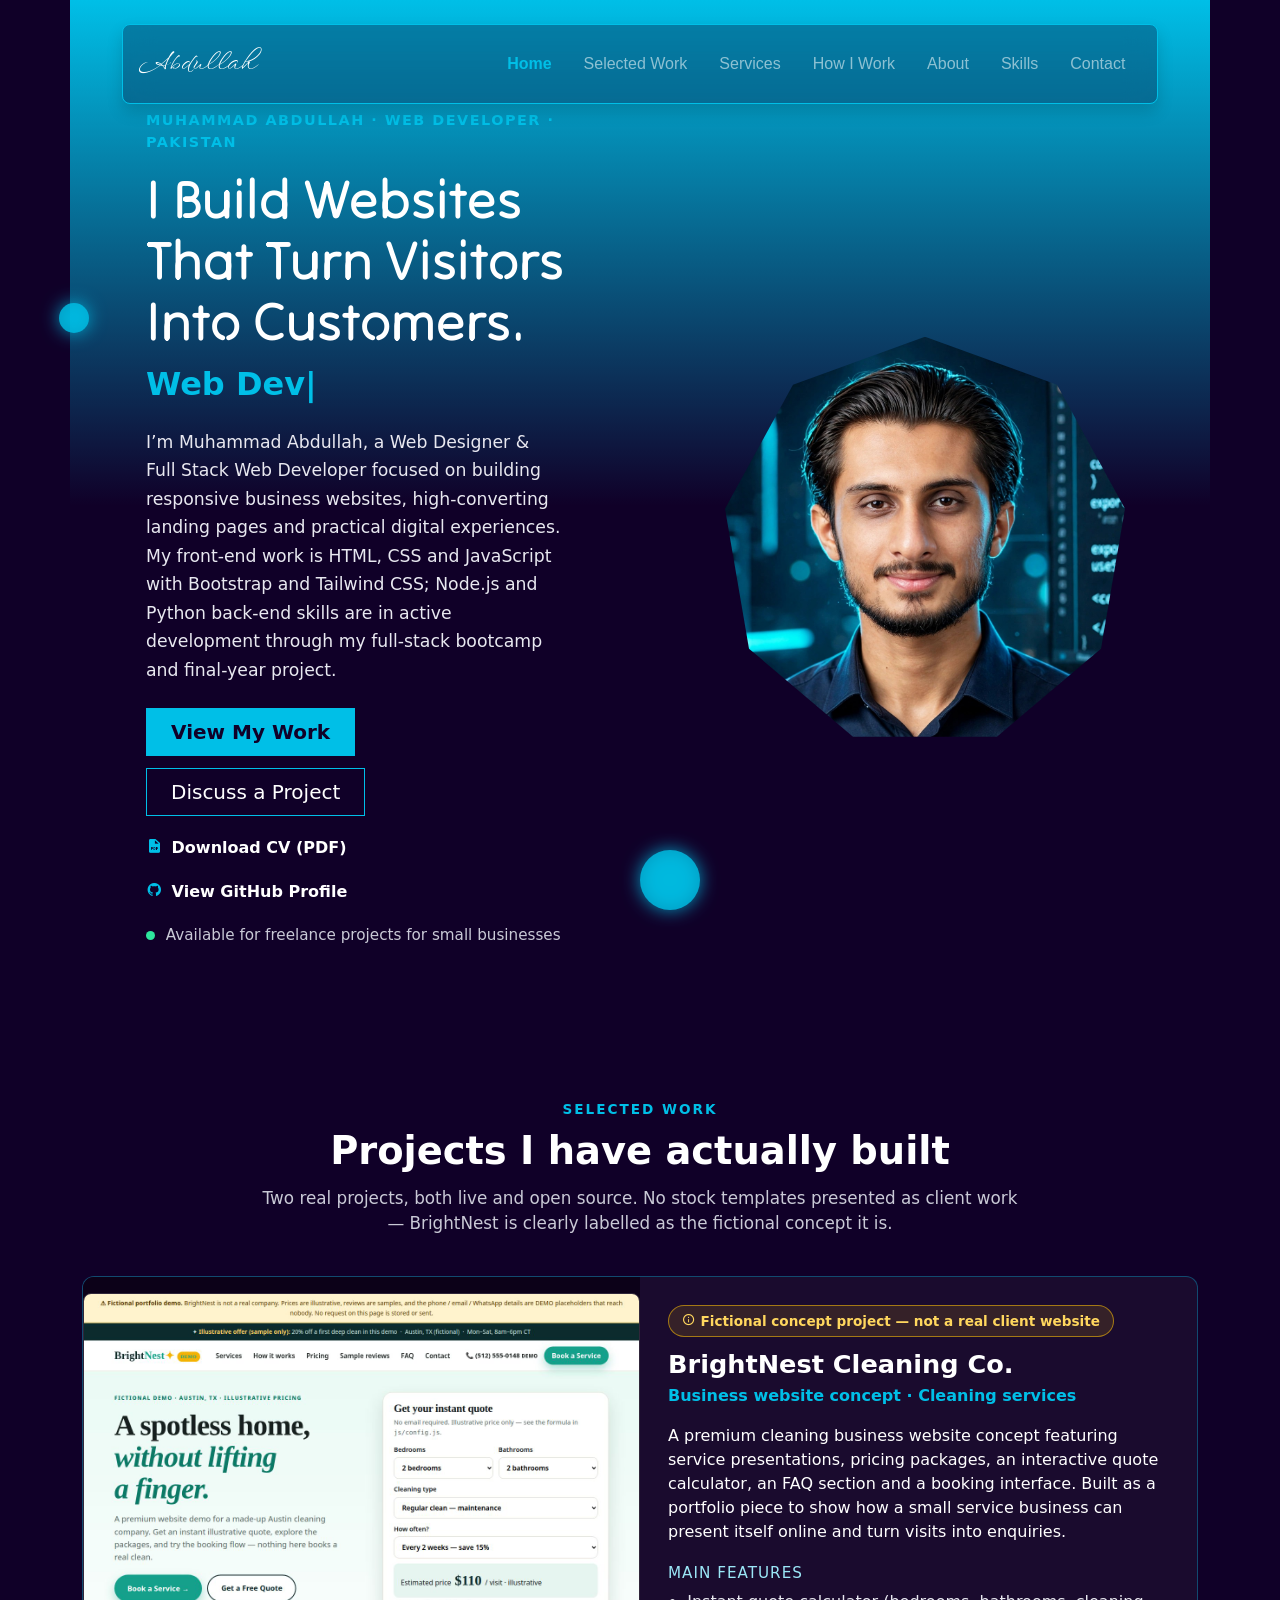
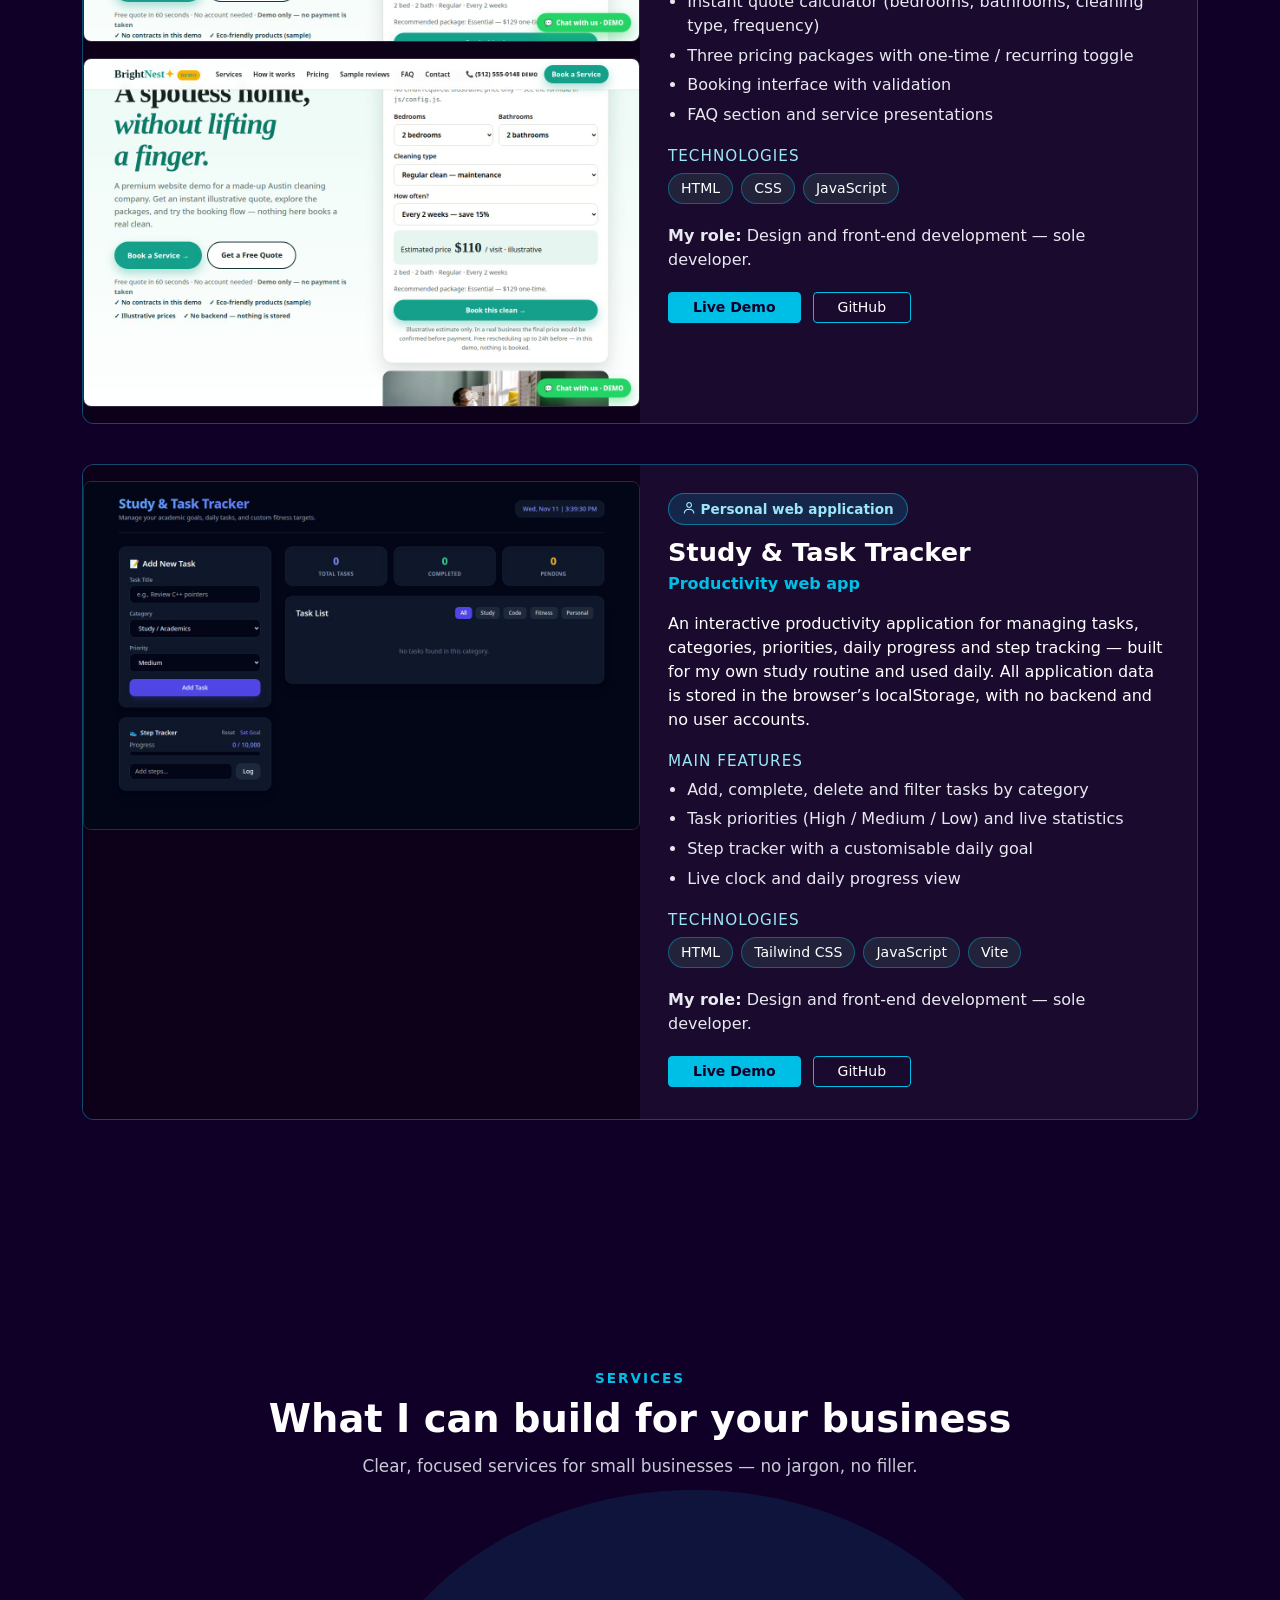
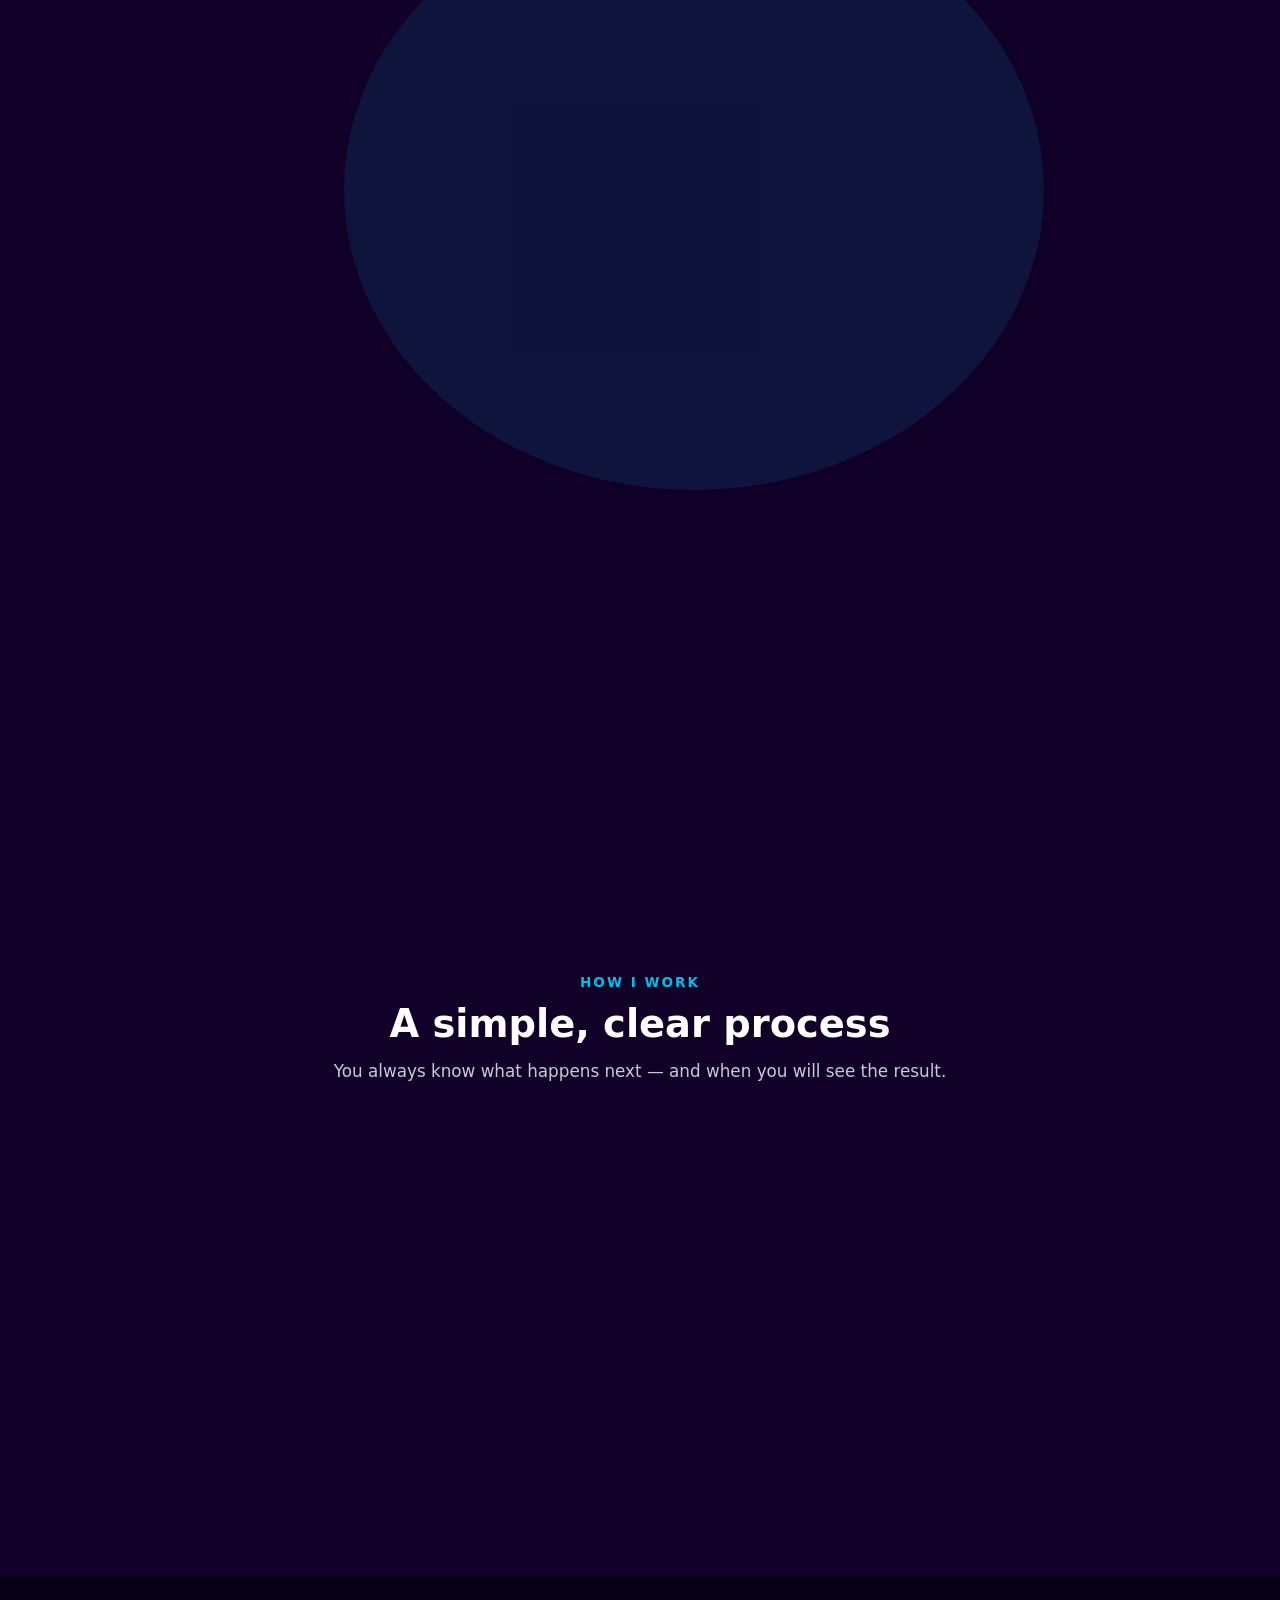
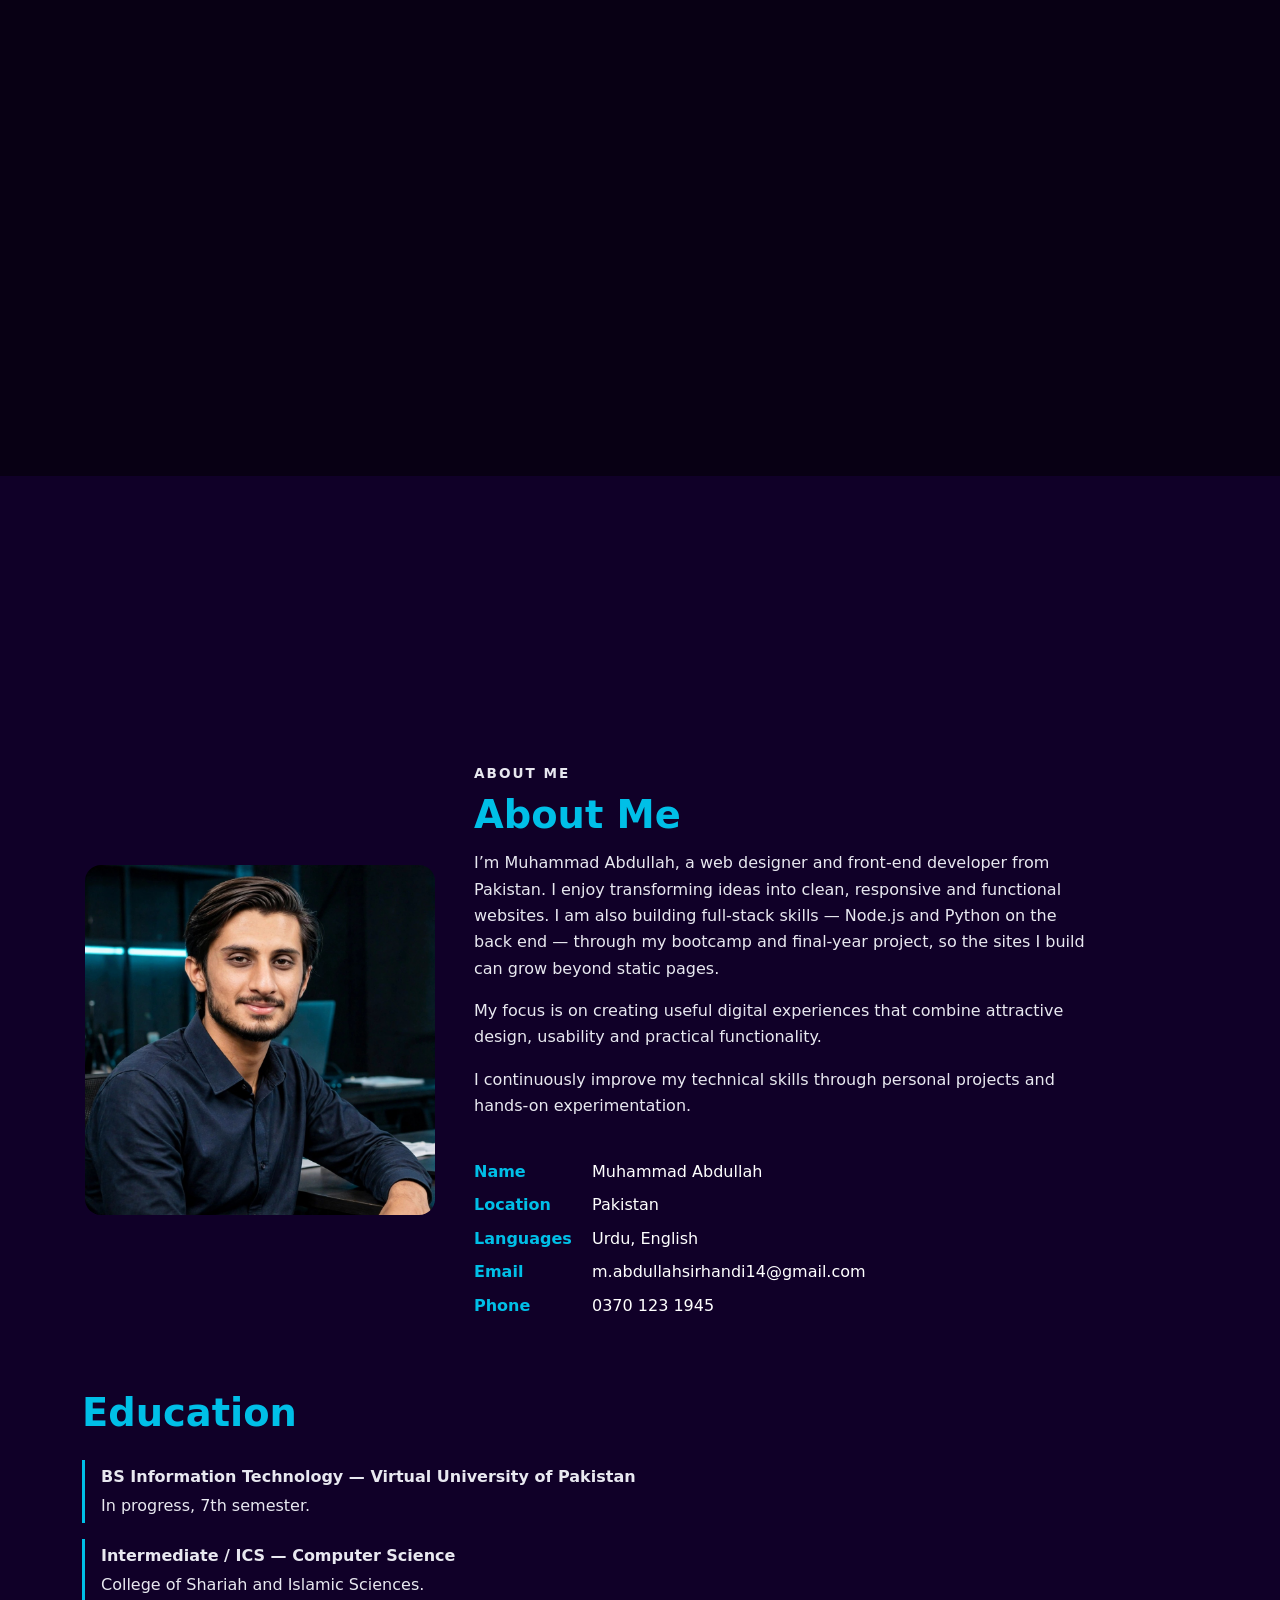
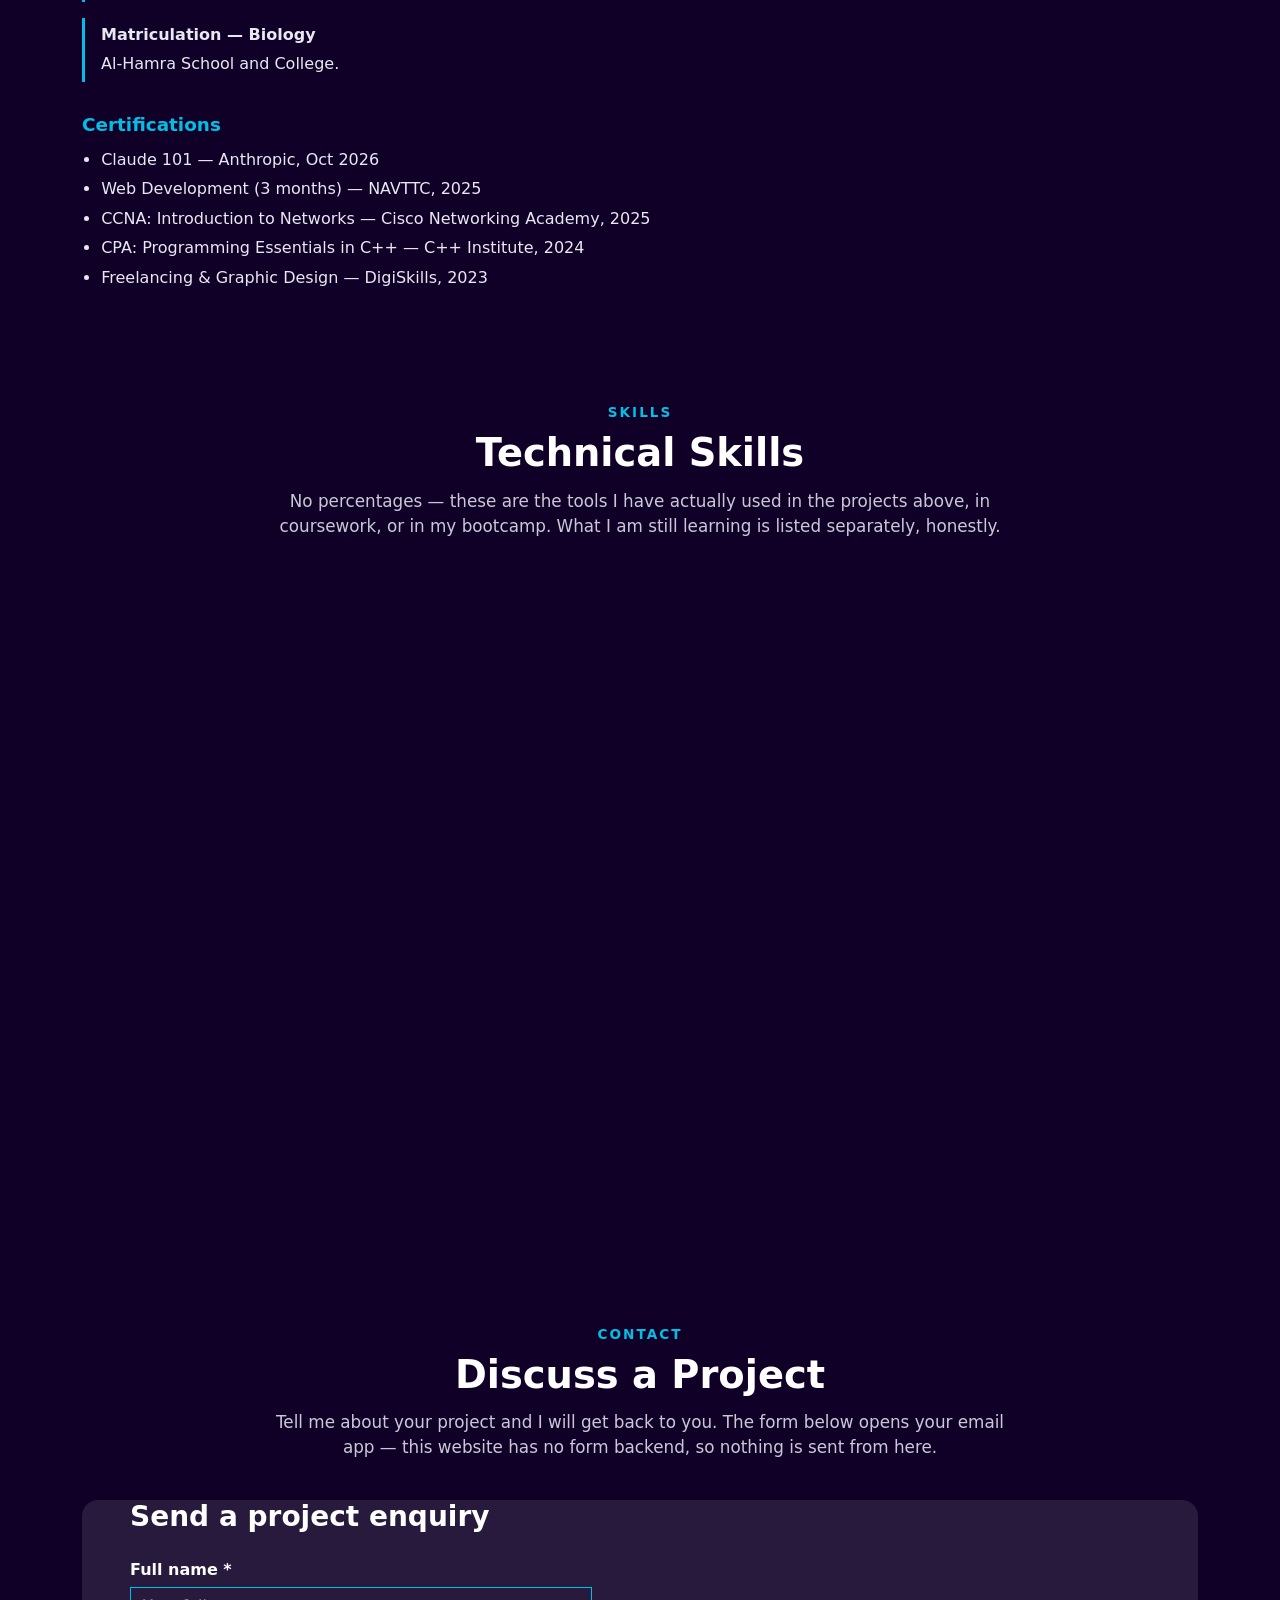
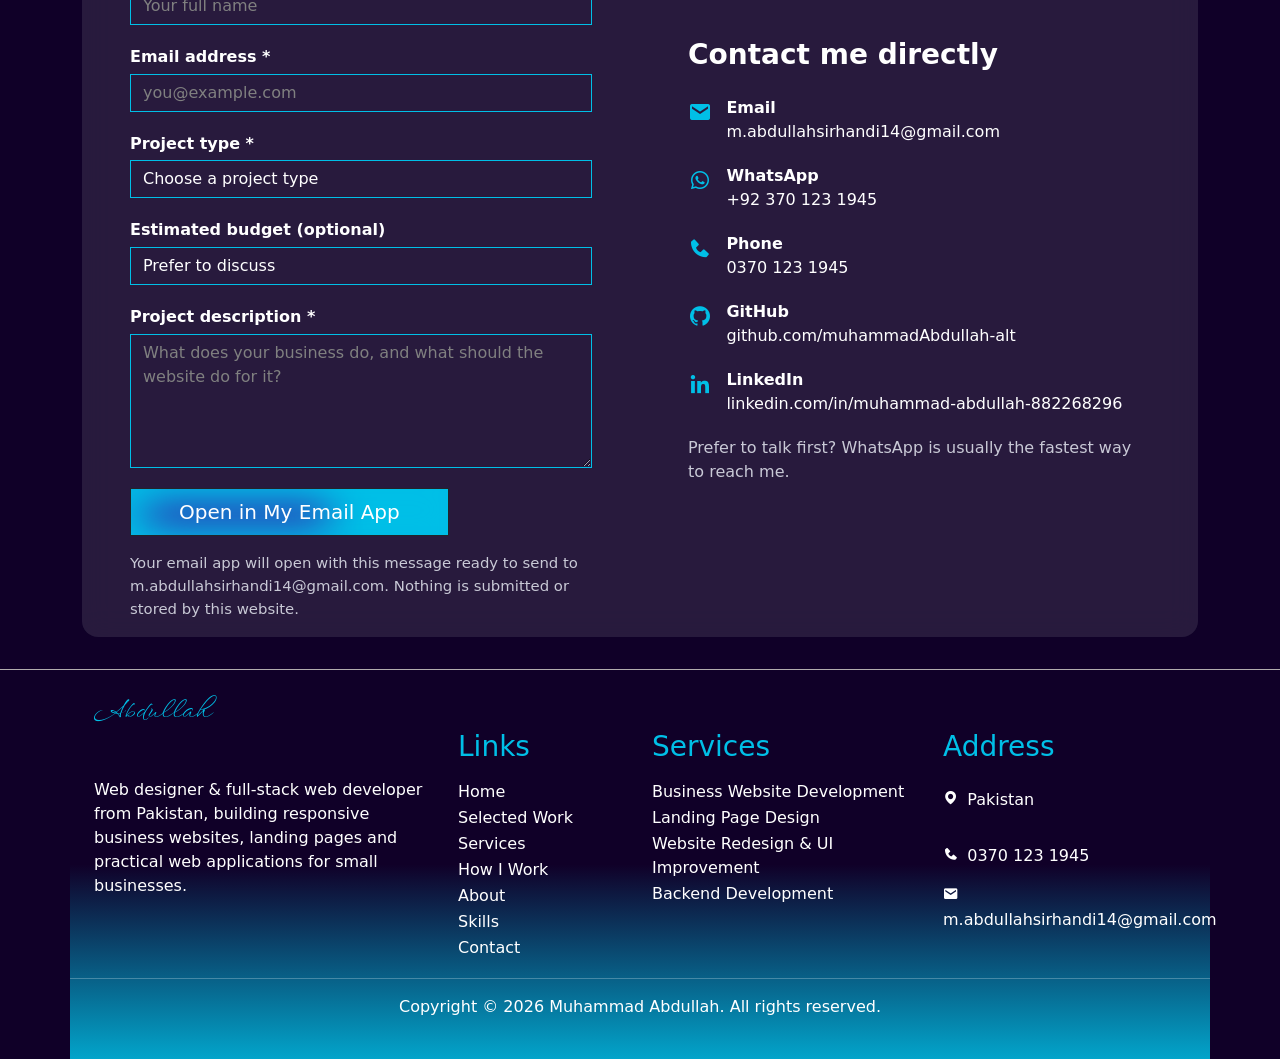
<file: index.html>
<!DOCTYPE html>
<html lang="en">
<head>
    <meta charset="utf-8">
    <meta name="viewport" content="width=device-width, initial-scale=1">
    <meta name="description" content="Muhammad Abdullah — Web Designer & Full-Stack Web Developer in Pakistan. Responsive business websites, high-converting landing pages and practical web applications for small businesses.">
    <meta name="author" content="Muhammad Abdullah">
    <meta property="og:type" content="website">
    <meta property="og:title" content="Muhammad Abdullah — Web Designer & Full-Stack Web Developer">
    <meta property="og:description" content="I build websites that turn visitors into customers — responsive business websites, landing pages and web apps for small businesses.">
    <meta property="og:url" content="https://profile-eight-opal.vercel.app/">
    <meta property="og:image" content="https://profile-eight-opal.vercel.app/Untitleddesign.png">
    <link rel="canonical" href="https://profile-eight-opal.vercel.app/">

    <title>Muhammad Abdullah — Web Designer &amp; Full-Stack Web Developer | Pakistan</title>

    <link rel="icon" type="image/png" href="Untitleddesign.png">

    <link rel="preconnect" href="https://fonts.googleapis.com/">
    <link rel="preconnect" href="https://fonts.gstatic.com/" crossorigin>
    <link href="https://fonts.googleapis.com/css2?family=Tilt+Neon&amp;family=WindSong&amp;display=swap" rel="stylesheet">

    <!-- boxicon icons -->
    <link rel="stylesheet" href="lib/boxicons-2.1.4/css/boxicons.min.css">
    <!-- AOS css -->
    <link rel="stylesheet" href="lib/aos-master/dist/aos.css">
    <!-- custom styling -->
    <link rel="stylesheet" type="text/css" href="scss/dark.css">
    <!-- bootstrap css -->
    <link rel="stylesheet" href="lib/bootstrap-5.3.2-dist/css/bootstrap.min.css">
    <noscript><style>[data-aos] { opacity: 1 !important; transform: none !important; }</style></noscript>
</head>

<body class="body">
    <a class="skip-link" href="#work-section">Skip to selected work</a>

    <div id="preloader" aria-hidden="true">
        <span>Please wait...</span>
    </div>

    <!-- navbar -->
    <header>
        <div id="navbar">
            <nav class="navbar navbar-expand-lg navbar-dark p-3 rounded-3 shadow" aria-label="Main navigation">
                <a class="navbar-brand" href="#hero-section">Abdullah</a>
                <button class="navbar-toggler border-0 shadow-none" type="button" data-bs-toggle="collapse"
                    data-bs-target="#navbarSupportedContent" aria-controls="navbarSupportedContent"
                    aria-expanded="false" aria-label="Toggle navigation">
                    <span class="navbar-toggler-icon"></span>
                </button>
                <div class="collapse navbar-collapse" id="navbarSupportedContent">
                    <ul class="navbar-nav ms-auto mb-2 mb-lg-0 ">
                        <li class="nav-item mx-1 mx-lg-2">
                            <a class="nav-link active" aria-current="page" href="#hero-section">Home</a>
                        </li>
                        <li class="nav-item mx-1 mx-lg-2">
                            <a class="nav-link" href="#work-section">Selected Work</a>
                        </li>
                        <li class="nav-item mx-1 mx-lg-2">
                            <a class="nav-link" href="#services-section">Services</a>
                        </li>
                        <li class="nav-item mx-1 mx-lg-2">
                            <a class="nav-link" href="#process-section">How I Work</a>
                        </li>
                        <li class="nav-item mx-1 mx-lg-2">
                            <a class="nav-link" href="#about-section">About</a>
                        </li>
                        <li class="nav-item mx-1 mx-lg-2">
                            <a class="nav-link" href="#skills-section">Skills</a>
                        </li>
                        <li class="nav-item mx-1 mx-lg-2">
                            <a class="nav-link" href="#contact-section">Contact</a>
                        </li>
                    </ul>
                </div>
            </nav>
        </div>
    </header>

    <main>
        <!-- hero section -->
        <section id="hero-section" aria-labelledby="hero-heading">
            <div class="container text-white hero-section">
                <div class="row">
                    <div class="col d-flex align-items-center my-5 my-md-0">
                        <div class="container mx-0 mx-sm-3 px-2 px-lg-5">
                            <p class="hero-eyebrow">Muhammad Abdullah &middot; Web Developer &middot; Pakistan</p>
                            <h1 id="hero-heading">I Build Websites That Turn Visitors Into Customers.</h1>
                            <p class="hero-sub"><span class="type-writer" aria-hidden="true"></span><span class="visually-hidden">Web Developer, Front-End Developer, Full-Stack Developer in Training</span></p>
                            <p class="hero-intro">I&rsquo;m Muhammad Abdullah, a Web Designer &amp; Full Stack Web Developer focused on building responsive business websites, high-converting landing pages and practical digital experiences. My front-end work is HTML, CSS and JavaScript with Bootstrap and Tailwind CSS; Node.js and Python back-end skills are in active development through my full-stack bootcamp and final-year project.</p>
                            <div class="hero-actions">
                                <a class="btn btn-info px-4 py-2 fs-5 rounded-0" href="#work-section">View My Work</a>
                                <a class="btn btn-outline-info px-4 py-2 fs-5 rounded-0" href="#contact-section">Discuss a Project</a>
                            </div>
                            <div class="hero-secondary">
                                <a class="hero-link" href="Muhammad-Abdullah-CV.pdf" download>
                                    <i class="bx bxs-file-pdf" aria-hidden="true"></i> Download CV (PDF)
                                </a>
                                <a class="hero-link" href="https://github.com/muhammadAbdullah-alt" target="_blank" rel="noopener">
                                    <i class="bx bxl-github" aria-hidden="true"></i> View GitHub Profile
                                </a>
                            </div>
                            <p class="hero-availability"><span class="availability-dot" aria-hidden="true"></span> Available for freelance projects for small businesses</p>
                        </div>
                    </div>
                    <div class="col mt-sm-3 mt-md-0">
                        <div class="clip-path">
                            <img src="Untitleddesign.png" alt="Portrait of Muhammad Abdullah, web developer" style="width: 100%;">
                        </div>
                    </div>
                </div>
            </div>
        </section>

        <!-- selected work -->
        <section id="work-section" aria-labelledby="work-heading">
            <div class="container py-5">
                <div class="section-head">
                    <p class="section-eyebrow">Selected Work</p>
                    <h2 id="work-heading" class="section-title">Projects I have actually built</h2>
                    <p class="section-intro">Two real projects, both live and open source. No stock templates presented as client work — BrightNest is clearly labelled as the fictional concept it is.</p>
                </div>

                <!-- BrightNest -->
                <article class="work-card">
                    <div class="row g-0">
                        <div class="col-lg-6 work-shots">
                            <button type="button" class="work-shot-btn" data-bs-toggle="modal" data-bs-target="#exampleModal" onclick="handleImageModal('assets/images/projects/brightnest-hero.jpg')" aria-label="Enlarge BrightNest Cleaning Co. homepage screenshot">
                                <img class="work-shot" src="assets/images/projects/brightnest-hero.jpg" alt="BrightNest Cleaning Co. homepage — headline, instant quote calculator and booking button" width="1280" height="800" loading="lazy">
                            </button>
                            <button type="button" class="work-shot-btn work-shot-small" data-bs-toggle="modal" data-bs-target="#exampleModal" onclick="handleImageModal('assets/images/projects/brightnest-quote.jpg')" aria-label="Enlarge BrightNest quote calculator screenshot">
                                <img class="work-shot" src="assets/images/projects/brightnest-quote.jpg" alt="BrightNest instant quote calculator showing an estimated price of 110 dollars for a two bedroom, two bathroom regular clean every two weeks" width="1280" height="800" loading="lazy">
                            </button>
                        </div>
                        <div class="col-lg-6">
                            <div class="work-body">
                                <p class="work-badge work-badge-fiction"><i class="bx bx-info-circle" aria-hidden="true"></i> Fictional concept project — not a real client website</p>
                                <h3>BrightNest Cleaning Co.</h3>
                                <p class="work-category">Business website concept &middot; Cleaning services</p>
                                <p>A premium cleaning business website concept featuring service presentations, pricing packages, an interactive quote calculator, an FAQ section and a booking interface. Built as a portfolio piece to show how a small service business can present itself online and turn visits into enquiries.</p>
                                <h4>Main features</h4>
                                <ul class="work-features">
                                    <li>Instant quote calculator (bedrooms, bathrooms, cleaning type, frequency)</li>
                                    <li>Three pricing packages with one-time / recurring toggle</li>
                                    <li>Booking interface with validation</li>
                                    <li>FAQ section and service presentations</li>
                                </ul>
                                <h4>Technologies</h4>
                                <p class="tech-tags"><span>HTML</span><span>CSS</span><span>JavaScript</span></p>
                                <p class="work-role"><strong>My role:</strong> Design and front-end development — sole developer.</p>
                                <div class="work-links">
                                    <a class="btn btn-info btn-sm px-4" href="https://muhammadabdullah-alt.github.io/brightnest-cleaning-co/" target="_blank" rel="noopener">Live Demo</a>
                                    <a class="btn btn-outline-info btn-sm px-4" href="https://github.com/muhammadAbdullah-alt/brightnest-cleaning-co" target="_blank" rel="noopener">GitHub</a>
                                </div>
                            </div>
                        </div>
                    </div>
                </article>

                <!-- Study & Task Tracker -->
                <article class="work-card">
                    <div class="row g-0">
                        <div class="col-lg-6 work-shots">
                            <button type="button" class="work-shot-btn" data-bs-toggle="modal" data-bs-target="#exampleModal" onclick="handleImageModal('assets/images/projects/study-tracker.jpg')" aria-label="Enlarge Study and Task Tracker screenshot">
                                <img class="work-shot" src="assets/images/projects/study-tracker.jpg" alt="Study and Task Tracker app — add task form, live task statistics, task list and step tracker" width="1280" height="800" loading="lazy">
                            </button>
                        </div>
                        <div class="col-lg-6">
                            <div class="work-body">
                                <p class="work-badge"><i class="bx bx-user" aria-hidden="true"></i> Personal web application</p>
                                <h3>Study &amp; Task Tracker</h3>
                                <p class="work-category">Productivity web app</p>
                                <p>An interactive productivity application for managing tasks, categories, priorities, daily progress and step tracking — built for my own study routine and used daily. All application data is stored in the browser&rsquo;s localStorage, with no backend and no user accounts.</p>
                                <h4>Main features</h4>
                                <ul class="work-features">
                                    <li>Add, complete, delete and filter tasks by category</li>
                                    <li>Task priorities (High / Medium / Low) and live statistics</li>
                                    <li>Step tracker with a customisable daily goal</li>
                                    <li>Live clock and daily progress view</li>
                                </ul>
                                <h4>Technologies</h4>
                                <p class="tech-tags"><span>HTML</span><span>Tailwind CSS</span><span>JavaScript</span><span>Vite</span></p>
                                <p class="work-role"><strong>My role:</strong> Design and front-end development — sole developer.</p>
                                <div class="work-links">
                                    <a class="btn btn-info btn-sm px-4" href="https://task-tracker-ochre-six.vercel.app/" target="_blank" rel="noopener">Live Demo</a>
                                    <a class="btn btn-outline-info btn-sm px-4" href="https://github.com/muhammadAbdullah-alt/Study-Tracker" target="_blank" rel="noopener">GitHub</a>
                                </div>
                            </div>
                        </div>
                    </div>
                </article>
            </div>

            <!-- image modal -->
            <div class="modal fade" id="exampleModal" data-bs-backdrop="static" tabindex="-1" aria-hidden="true">
                <div class="modal-dialog modal-dialog-centered modal-lg">
                    <div class="modal-content bg-transparent" id="image-modal-content" data-bs-theme="dark">
                        <button type="button" class="btn-close ms-auto mb-2 p-2" id="image-modal-close"
                            data-bs-dismiss="modal" aria-label="Close"></button>
                    </div>
                </div>
            </div>
        </section>

        <!-- services section -->
        <section class="container" id="services-section" aria-labelledby="services-heading">
            <div class="section-head">
                <p class="section-eyebrow">Services</p>
                <h2 id="services-heading" class="section-title">What I can build for your business</h2>
                <p class="section-intro">Clear, focused services for small businesses — no jargon, no filler.</p>
            </div>
            <div class="row row-cols-1 row-cols-md-2 gx-3 gx-lg-4 gy-4">
                <div class="col" data-aos="fade-up">
                    <div class="service-card">
                        <div class="service-icon"><i class="bx bx-layout" aria-hidden="true"></i></div>
                        <h3>Business Website Development</h3>
                        <dl>
                            <dt>What I deliver</dt>
                            <dd>A responsive, professional website — home, services, about and contact pages — that works on phones, tablets and desktops.</dd>
                            <dt>Who needs it</dt>
                            <dd>Small businesses with no website, or one that no longer represents them.</dd>
                            <dt>Problem it solves</dt>
                            <dd>Customers who search for you online find nothing, or find an outdated site and move on to a competitor.</dd>
                        </dl>
                    </div>
                </div>
                <div class="col" data-aos="fade-up">
                    <div class="service-card">
                        <div class="service-icon"><i class="bx bx-target-lock" aria-hidden="true"></i></div>
                        <h3>Landing Page Design</h3>
                        <dl>
                            <dt>What I deliver</dt>
                            <dd>A focused landing page with compelling content, clear calls to action and a carefully structured layout.</dd>
                            <dt>Who needs it</dt>
                            <dd>Businesses promoting one service, offer or product and wanting enquiries from it.</dd>
                            <dt>Problem it solves</dt>
                            <dd>Visitors arrive but do not contact you, because the page gives them no clear next step.</dd>
                        </dl>
                    </div>
                </div>
                <div class="col" data-aos="fade-up">
                    <div class="service-card">
                        <div class="service-icon"><i class="bx bx-refresh" aria-hidden="true"></i></div>
                        <h3>Website Redesign &amp; UI Improvement</h3>
                        <dl>
                            <dt>What I deliver</dt>
                            <dd>A cleaner, modern redesign of your existing site — better layout, responsive design, usability and front-end implementation.</dd>
                            <dt>Who needs it</dt>
                            <dd>Businesses with a website that looks dated, breaks on mobile, or is hard for visitors to use.</dd>
                            <dt>Problem it solves</dt>
                            <dd>An old or awkward website quietly costs you customers who judge the business by it.</dd>
                        </dl>
                    </div>
                </div>
                <div class="col" data-aos="fade-up">
                    <div class="service-card service-card-learning">
                        <div class="service-icon"><i class="bx bx-server" aria-hidden="true"></i></div>
                        <h3>Backend Development</h3>
                        <p class="service-note">In active development — offered for suitable small projects</p>
                        <dl>
                            <dt>What I deliver</dt>
                            <dd>Simple back-end features for small websites — contact handling, forms and data — built with Node.js and Python as I complete my full-stack bootcamp.</dd>
                            <dt>Who needs it</dt>
                            <dd>Small projects that need more than a static site, where a simple, honest back end is enough.</dd>
                            <dt>Problem it solves</dt>
                            <dd>A website that can only display information, when the business also needs it to collect and handle enquiries.</dd>
                        </dl>
                    </div>
                </div>
            </div>
        </section>

        <!-- how i work -->
        <section id="process-section" aria-labelledby="process-heading">
            <div class="container py-5">
                <div class="section-head">
                    <p class="section-eyebrow">How I Work</p>
                    <h2 id="process-heading" class="section-title">A simple, clear process</h2>
                    <p class="section-intro">You always know what happens next — and when you will see the result.</p>
                </div>
                <ol class="process-steps">
                    <li data-aos="fade-up">
                        <span class="step-number" aria-hidden="true">1</span>
                        <h3>Understand</h3>
                        <p>Understand the client&rsquo;s business, target audience and requirements.</p>
                    </li>
                    <li data-aos="fade-up">
                        <span class="step-number" aria-hidden="true">2</span>
                        <h3>Plan &amp; Design</h3>
                        <p>Plan the structure, content, layout and user experience.</p>
                    </li>
                    <li data-aos="fade-up">
                        <span class="step-number" aria-hidden="true">3</span>
                        <h3>Develop</h3>
                        <p>Build the responsive website and implement its functionality.</p>
                    </li>
                    <li data-aos="fade-up">
                        <span class="step-number" aria-hidden="true">4</span>
                        <h3>Review &amp; Deliver</h3>
                        <p>Test the website, address feedback and prepare it for deployment.</p>
                    </li>
                </ol>
            </div>
        </section>

        <!-- have a project banner -->
        <div id="project-section">
            <div class="uppar-layer">
                <div class="container">
                    <div class="row">
                        <div class="col-12 col-sm-8 col-md-6 px-3 px-sm-0">
                            <h2 class="fw-bold" data-aos="fade-in" data-aos-duration="500">Have a Project?</h2>
                            <p class="my-5 fs-5" data-aos="fade-in" data-aos-duration="800">Tell me about your business and what you need the website to do — I will reply with honest advice on whether I can build it, and what it would involve.</p>
                            <a class="btn btn-dark px-5 py-2 fs-5 rounded-0 button-styling" data-aos="fade-in"
                                data-aos-duration="1000" href="#contact-section">Contact Me</a>
                        </div>
                    </div>
                </div>
            </div>
        </div>

        <!-- about section -->
        <section id="about-section" aria-labelledby="about-heading">
            <div class="container rounded py-5">
                <div class="row py-5">
                    <div class="col-12 col-lg-4 d-flex align-items-center justify-content-center">
                        <div class="my-image rounded-4">
                            <img src="WhatsApp Image 2023-10-11 at 23.20.12_ef1f7468.jpg" alt="Muhammad Abdullah working at a desk with a laptop showing code">
                        </div>
                    </div>
                    <div class="col-12 col-lg-7 mt-5 mt-lg-0 d-flex flex-column justify-content-center px-3 px-md-4">
                        <p class="section-eyebrow">About Me</p>
                        <h2 id="about-heading" class="section-title text-start">About Me</h2>
                        <p>I&rsquo;m Muhammad Abdullah, a web designer and front-end developer from Pakistan. I enjoy transforming ideas into clean, responsive and functional websites. I am also building full-stack skills — Node.js and Python on the back end — through my bootcamp and final-year project, so the sites I build can grow beyond static pages.</p>
                        <p>My focus is on creating useful digital experiences that combine attractive design, usability and practical functionality.</p>
                        <p>I continuously improve my technical skills through personal projects and hands-on experimentation.</p>
                        <dl class="about-facts">
                            <div><dt>Name</dt><dd>Muhammad Abdullah</dd></div>
                            <div><dt>Location</dt><dd>Pakistan</dd></div>
                            <div><dt>Languages</dt><dd>Urdu, English</dd></div>
                            <div><dt>Email</dt><dd><a href="mailto:m.abdullahsirhandi14@gmail.com">m.abdullahsirhandi14@gmail.com</a></dd></div>
                            <div><dt>Phone</dt><dd><a href="tel:+923701231945">0370 123 1945</a></dd></div>
                        </dl>
                    </div>
                </div>

                <!-- education -->
                <div class="row">
                    <div class="col">
                        <h2 class="section-title text-start mt-4 mb-4">Education</h2>
                        <ul class="education-list">
                            <li>
                                <p class="edu-title">BS Information Technology — <strong>Virtual University of Pakistan</strong></p>
                                <p class="edu-detail">In progress, 7th semester.</p>
                            </li>
                            <li>
                                <p class="edu-title">Intermediate / ICS — Computer Science</p>
                                <p class="edu-detail">College of Shariah and Islamic Sciences.</p>
                            </li>
                            <li>
                                <p class="edu-title">Matriculation — Biology</p>
                                <p class="edu-detail">Al-Hamra School and College.</p>
                            </li>
                        </ul>
                        <h3 class="cert-heading">Certifications</h3>
                        <ul class="cert-list">
                            <li>Claude 101 — Anthropic, Oct 2026</li>
                            <li>Web Development (3 months) — NAVTTC, 2025</li>
                            <li>CCNA: Introduction to Networks — Cisco Networking Academy, 2025</li>
                            <li>CPA: Programming Essentials in C++ — C++ Institute, 2024</li>
                            <li>Freelancing &amp; Graphic Design — DigiSkills, 2023</li>
                        </ul>
                    </div>
                </div>
            </div>
        </section>

        <!-- skills section -->
        <section id="skills-section" aria-labelledby="skills-heading">
            <div class="container mt-5">
                <div class="section-head">
                    <p class="section-eyebrow">Skills</p>
                    <h2 id="skills-heading" class="section-title">Technical Skills</h2>
                    <p class="section-intro">No percentages — these are the tools I have actually used in the projects above, in coursework, or in my bootcamp. What I am still learning is listed separately, honestly.</p>
                </div>
                <div class="row row-cols-1 row-cols-md-2 g-3 g-md-4">
                    <div class="col" data-aos="fade-up">
                        <div class="skill-group">
                            <h3><i class="bx bx-code-alt" aria-hidden="true"></i> Confident in projects</h3>
                            <h4>Front-End Development</h4>
                            <p class="tech-tags"><span>HTML5</span><span>CSS3</span><span>JavaScript</span></p>
                            <h4>CSS Frameworks</h4>
                            <p class="tech-tags"><span>Bootstrap</span><span>Tailwind CSS</span></p>
                            <h4>Development Tools</h4>
                            <p class="tech-tags"><span>Git</span><span>GitHub</span><span>Vite</span><span>VS Code</span></p>
                        </div>
                    </div>
                    <div class="col" data-aos="fade-up">
                        <div class="skill-group skill-group-learning">
                            <h3><i class="bx bx-book-open" aria-hidden="true"></i> Currently learning</h3>
                            <h4>Back-End Development</h4>
                            <p class="tech-tags"><span>Node.js</span><span>Python</span><span>FastAPI</span><span>REST APIs</span><span>MySQL</span><span>PostgreSQL</span></p>
                            <p class="skill-note">Learning through my full-stack bootcamp and my final-year project, the IoT-Based Classroom Occupancy and Energy Optimizer (in progress). Not yet shipped in a client-facing project.</p>
                            <h4>Front-End — in progress</h4>
                            <p class="tech-tags"><span>React</span></p>
                            <p class="skill-note">Being learned in the bootcamp; used in coursework and in the final-year project dashboard, which is still in progress.</p>
                        </div>
                    </div>
                    <div class="col" data-aos="fade-up">
                        <div class="skill-group">
                            <h3><i class="bx bx-wrench" aria-hidden="true"></i> Also used in coursework &amp; projects</h3>
                            <p class="tech-tags"><span>PHP</span><span>WordPress</span><span>WooCommerce</span><span>C++</span></p>
                            <p class="skill-note">PHP in a university result-analyzer program; WordPress and WooCommerce in a demo online store built during my studies.</p>
                        </div>
                    </div>
                    <div class="col" data-aos="fade-up">
                        <div class="skill-group">
                            <h3><i class="bx bx-briefcase" aria-hidden="true"></i> Currently studying</h3>
                            <p>Full-stack web development bootcamp (PSEB Web Engineering, Lahore) — 300 credit hours, October to December 2026 — and final-year BS Information Technology at Virtual University of Pakistan.</p>
                        </div>
                    </div>
                </div>
            </div>
        </section>

        <!-- contact section -->
        <section id="contact-section" aria-labelledby="contact-heading">
            <div class="contact-stylling">
                <div class="container py-3 px-4">
                    <div class="section-head">
                        <p class="section-eyebrow">Contact</p>
                        <h2 id="contact-heading" class="section-title">Discuss a Project</h2>
                        <p class="section-intro">Tell me about your project and I will get back to you. The form below opens your email app — this website has no form backend, so nothing is sent from here.</p>
                    </div>
                    <div class="row row-cols-1 row-cols-md-2 rounded-4 py-4 my-3 py-md-0">
                        <div class="col px-3 px-md-4 px-lg-5">
                            <h3 class="mb-4">Send a project enquiry</h3>
                            <form id="contact-form" novalidate>
                                <div>
                                    <label class="form-label" for="contact-name">Full name *</label>
                                    <input type="text" class="form-control" id="contact-name" name="name" placeholder="Your full name" required autocomplete="name" aria-describedby="name-error">
                                    <p class="form-error" id="name-error" role="alert" hidden>Please enter your full name.</p>
                                </div>
                                <div>
                                    <label class="form-label" for="contact-email">Email address *</label>
                                    <input type="email" class="form-control" id="contact-email" name="email" placeholder="you@example.com" required autocomplete="email" aria-describedby="email-error">
                                    <p class="form-error" id="email-error" role="alert" hidden>Please enter a valid email address.</p>
                                </div>
                                <div>
                                    <label class="form-label" for="contact-type">Project type *</label>
                                    <select class="form-control" id="contact-type" name="projectType" required aria-describedby="type-error">
                                        <option value="">Choose a project type</option>
                                        <option>Business Website</option>
                                        <option>Landing Page</option>
                                        <option>Website Redesign</option>
                                        <option>Backend / Full-Stack Feature</option>
                                        <option>Something Else</option>
                                    </select>
                                    <p class="form-error" id="type-error" role="alert" hidden>Please choose a project type.</p>
                                </div>
                                <div>
                                    <label class="form-label" for="contact-budget">Estimated budget (optional)</label>
                                    <select class="form-control" id="contact-budget" name="budget">
                                        <option value="">Prefer to discuss</option>
                                        <option>Less than PKR 25,000</option>
                                        <option>PKR 25,000 – 75,000</option>
                                        <option>PKR 75,000 – 150,000</option>
                                        <option>More than PKR 150,000</option>
                                    </select>
                                </div>
                                <div>
                                    <label class="form-label" for="contact-message">Project description *</label>
                                    <textarea class="form-control" id="contact-message" name="message" placeholder="What does your business do, and what should the website do for it?" rows="5" required aria-describedby="message-error"></textarea>
                                    <p class="form-error" id="message-error" role="alert" hidden>Please describe your project in a few words (at least 20 characters).</p>
                                </div>
                                <button type="submit" class="btn btn-dark px-5 py-2 fs-5 rounded-0 button-styling" id="contact-submit">Open in My Email App</button>
                                <p class="form-note" id="contact-status" aria-live="polite">Your email app will open with this message ready to send to m.abdullahsirhandi14@gmail.com. Nothing is submitted or stored by this website.</p>
                            </form>
                        </div>
                        <div class="col px-3 px-md-4 px-lg-5 mt-5 mt-md-0">
                            <h3 class="mb-4">Contact me directly</h3>
                            <ul class="direct-contacts">
                                <li>
                                    <i class="bx bxs-envelope" aria-hidden="true"></i>
                                    <div><strong>Email</strong><br><a href="mailto:m.abdullahsirhandi14@gmail.com">m.abdullahsirhandi14@gmail.com</a></div>
                                </li>
                                <li>
                                    <i class="bx bxl-whatsapp" aria-hidden="true"></i>
                                    <div><strong>WhatsApp</strong><br><a href="https://wa.me/923701231945" target="_blank" rel="noopener">+92 370 123 1945</a></div>
                                </li>
                                <li>
                                    <i class="bx bxs-phone" aria-hidden="true"></i>
                                    <div><strong>Phone</strong><br><a href="tel:+923701231945">0370 123 1945</a></div>
                                </li>
                                <li>
                                    <i class="bx bxl-github" aria-hidden="true"></i>
                                    <div><strong>GitHub</strong><br><a href="https://github.com/muhammadAbdullah-alt" target="_blank" rel="noopener">github.com/muhammadAbdullah-alt</a></div>
                                </li>
                                <li>
                                    <i class="bx bxl-linkedin" aria-hidden="true"></i>
                                    <div><strong>LinkedIn</strong><br><a href="https://www.linkedin.com/in/muhammad-abdullah-882268296/" target="_blank" rel="noopener">linkedin.com/in/muhammad-abdullah-882268296</a></div>
                                </li>
                            </ul>
                            <p class="direct-note">Prefer to talk first? WhatsApp is usually the fastest way to reach me.</p>
                        </div>
                    </div>
                </div>
            </div>
        </section>
    </main>

    <!-- footer -->
    <footer>
        <div class="container py-4 px-4 px-sm-0">
            <div class="row ps-0 ps-lg-4">
                <div class="footer-logo">Abdullah</div>
            </div>
            <div class="row">
                <div class="col-12 col-md-4">
                    <p class="py-5 ps-0 ps-lg-4">Web designer &amp; full-stack web developer from Pakistan, building responsive business websites, landing pages and practical web applications for small businesses.</p>
                </div>
                <hr class="d-block d-md-none border border-1">
                <div class="col-12 col-sm-4 col-md-2">
                    <h3>Links</h3>
                    <div class="mt-3 nav-links">
                        <a href="#hero-section"><i class="bx bx-chevron-right"></i> Home</a><br>
                        <a href="#work-section"><i class="bx bx-chevron-right"></i> Selected Work</a><br>
                        <a href="#services-section"><i class="bx bx-chevron-right"></i> Services</a><br>
                        <a href="#process-section"><i class="bx bx-chevron-right"></i> How I Work</a><br>
                        <a href="#about-section"><i class="bx bx-chevron-right"></i> About</a><br>
                        <a href="#skills-section"><i class="bx bx-chevron-right"></i> Skills</a><br>
                        <a href="#contact-section"><i class="bx bx-chevron-right"></i> Contact</a>
                    </div>
                </div>
                <div class="col-12 col-sm-4 col-md-3 mt-5 mt-sm-0">
                    <h3>Services</h3>
                    <div class="mt-3 nav-links">
                        <a href="#services-section"><i class="bx bx-chevron-right"></i> Business Website Development</a><br>
                        <a href="#services-section"><i class="bx bx-chevron-right"></i> Landing Page Design</a><br>
                        <a href="#services-section"><i class="bx bx-chevron-right"></i> Website Redesign &amp; UI Improvement</a><br>
                        <a href="#services-section"><i class="bx bx-chevron-right"></i> Backend Development</a><br>
                    </div>
                </div>
                <div class="col-12 col-sm-4 col-md-3 mt-5 mt-sm-0">
                    <h3>Address</h3>
                    <div class="row py-3">
                        <div class="col-1"><i class="bx bxs-map"></i></div>
                        <div class="col"><p>Pakistan</p></div>
                    </div>
                    <div class="row">
                        <div class="col-1"><i class="bx bxs-phone"></i></div>
                        <div class="col"><a href="tel:+923701231945" class="btn-link text-white text-decoration-none">0370 123 1945</a></div>
                    </div>
                    <div class="row pt-3">
                        <div class="col-1"><i class="bx bxs-envelope"></i></div>
                        <div class="col"><a href="mailto:m.abdullahsirhandi14@gmail.com" class="btn-link text-white text-decoration-none">m.abdullahsirhandi14@gmail.com</a></div>
                    </div>
                </div>
            </div>
            <hr>
            <div class="row">
                <div class="col text-center">
                    <p>Copyright &copy; <span id="copyright-year">2026</span> Muhammad Abdullah. All rights reserved.</p>
                </div>
            </div>
        </div>
    </footer>

    <!-- go to top -->
    <a class="btn btn-info" href="#hero-section" id="top-button" aria-label="Back to top">
        <i class="bx bxs-chevron-up"></i>
    </a>

    <!-- bootstrap js -->
    <script src="lib/bootstrap-5.3.2-dist/js/bootstrap.min.js"></script>
    <!-- typewriter js -->
    <script src="lib/package/dist/typed.umd.js"></script>
    <!-- aos js -->
    <script src="lib/aos-master/dist/aos.js"></script>
    <!-- custom javascript -->
    <script src="js/script.js"></script>

    <script>
        AOS.init();

        // type writer
        var typed = new Typed('.type-writer', {
            strings: ['Web Developer', 'Front-End Developer', 'Full-Stack Developer in Training'],
            typeSpeed: 90,
            backSpeed: 90,
            loop: true,
        });
    </script>
</body>
</html>
</file>
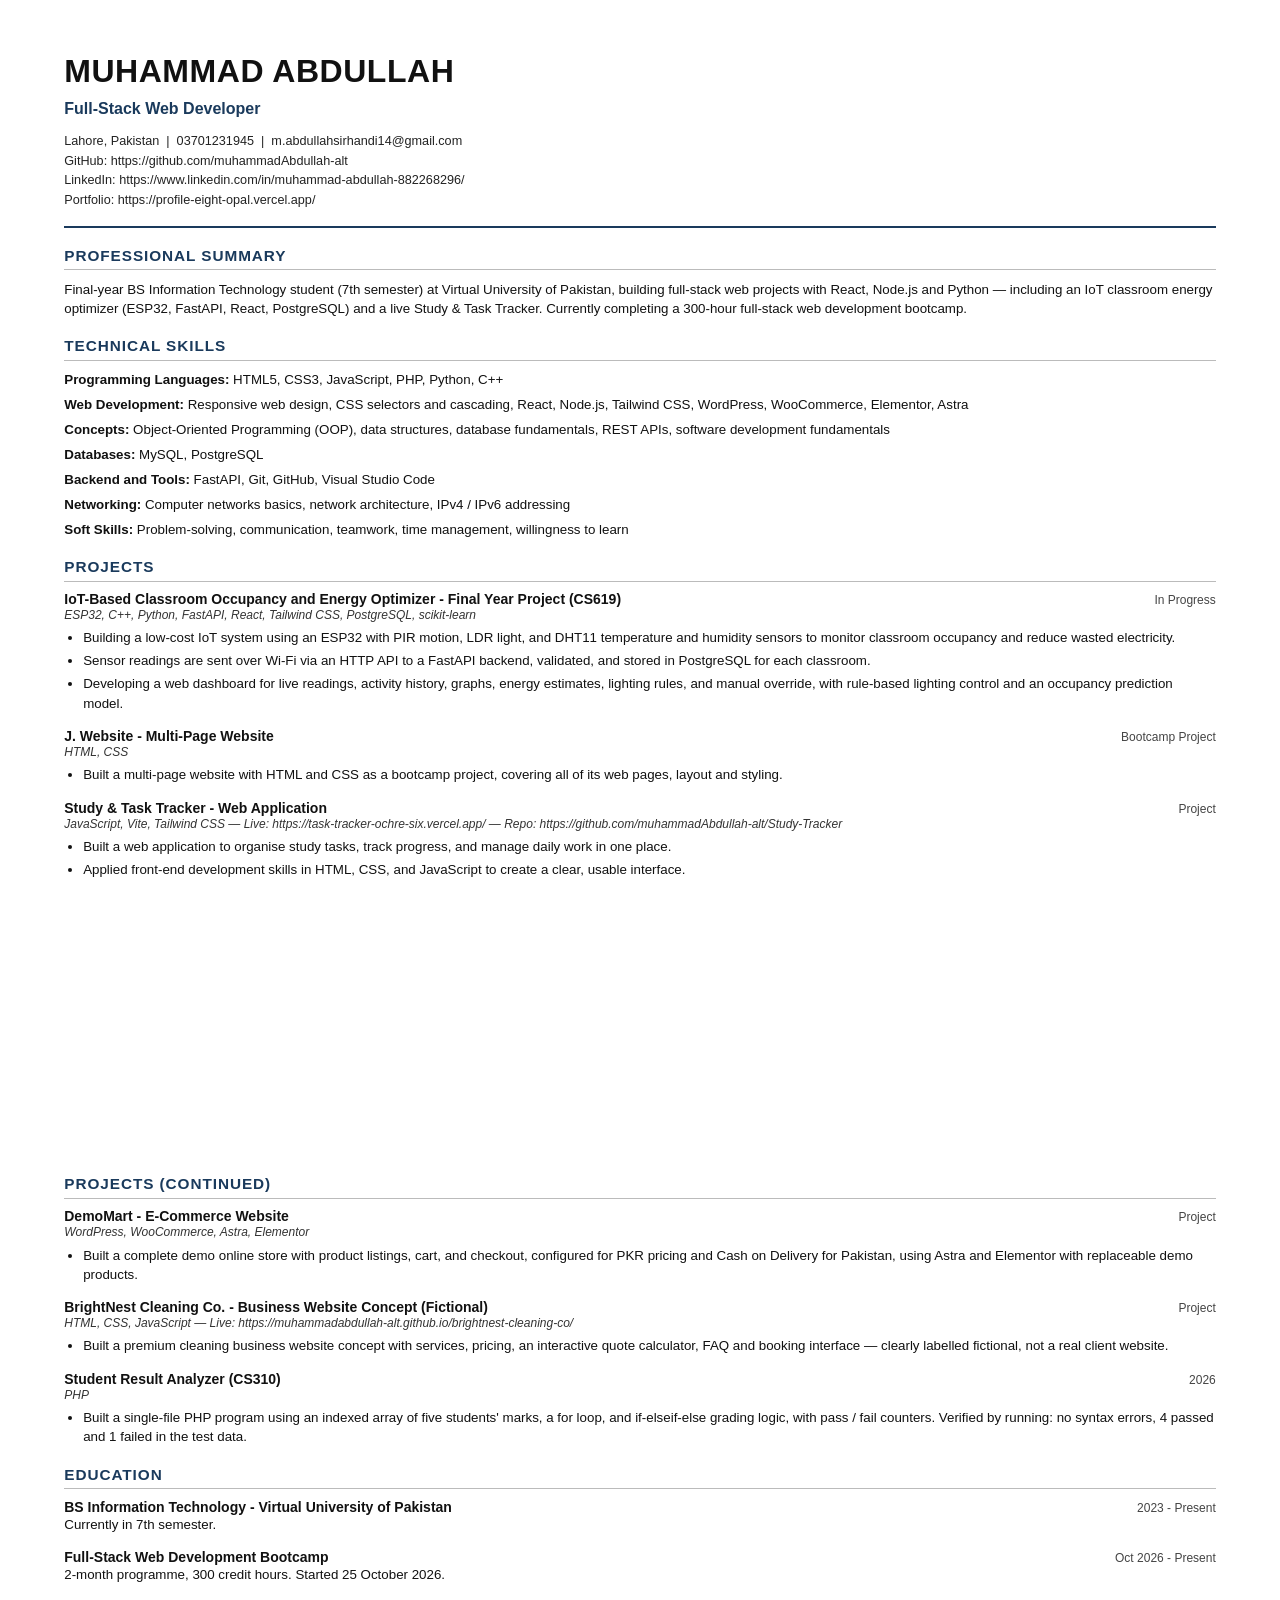
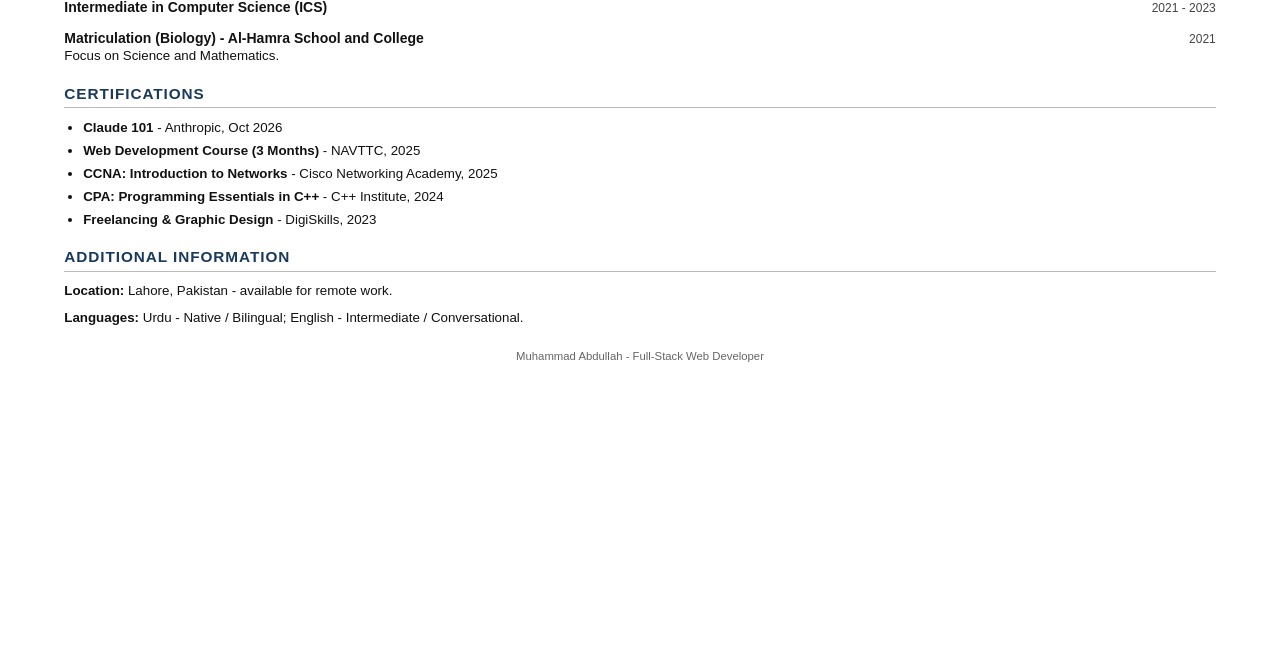
<file: cv-source.html>
<!DOCTYPE html>
<html lang="en">
<head>
<meta charset="utf-8">
<meta name="viewport" content="width=device-width, initial-scale=1">
<title>Muhammad Abdullah - CV - Full-Stack Web Developer (Master)</title>
<style>
@page { size: A4; margin: 0; }
* { box-sizing: border-box; print-color-adjust: exact; -webkit-print-color-adjust: exact; }
body { margin: 0; font-family: 'Liberation Sans', 'Noto Sans', sans-serif; color: #111; background: #fff; }
.page { min-height: 297mm; padding: 14mm 17mm 12mm 17mm; }
h1 { font-size: 24pt; margin: 0 0 2mm 0; letter-spacing: .4pt; text-transform: uppercase; }
.subtitle { font-size: 12pt; font-weight: 700; color: #1a3a5c; margin: 0 0 3mm 0; }
.contact { font-size: 9.5pt; line-height: 1.55; color: #222; border-bottom: 2.2pt solid #1a3a5c; padding-bottom: 4mm; margin-bottom: 5mm; }
.contact a { color: #111; text-decoration: none; }
h2 { font-size: 11.5pt; text-transform: uppercase; letter-spacing: .7pt; color: #1a3a5c; border-bottom: .7pt solid #bbb; padding-bottom: 1.2mm; margin: 5mm 0 2.5mm 0; }
h2:first-of-type { margin-top: 0; }
p, li { font-size: 10pt; line-height: 1.45; }
p { margin: 0 0 2mm 0; }
ul { margin: 1mm 0 2mm 0; padding-left: 5mm; }
li { margin-bottom: 1mm; }
.item { margin-bottom: 4mm; break-inside: avoid; page-break-inside: avoid; }
.item-head { display: flex; justify-content: space-between; gap: 6mm; align-items: baseline; }
.item-title { font-size: 10.5pt; font-weight: 700; }
.date { font-size: 9pt; color: #444; white-space: nowrap; }
.tech { font-size: 9pt; color: #333; font-style: italic; margin: 0 0 1mm 0; }
.skills p { margin-bottom: 1.5mm; }
.footer { font-size: 8.5pt; color: #666; text-align: center; margin-top: 6mm; }
section { break-inside: avoid; page-break-inside: avoid; }
.flow { break-inside: auto; page-break-inside: auto; }
</style>
</head>
<body>
<div class="page">
<h1>Muhammad Abdullah</h1>
<p class="subtitle">Full-Stack Web Developer</p>
<div class="contact">
Lahore, Pakistan &nbsp;|&nbsp; 03701231945 &nbsp;|&nbsp; m.abdullahsirhandi14@gmail.com<br>
GitHub: https://github.com/muhammadAbdullah-alt<br>
LinkedIn: https://www.linkedin.com/in/muhammad-abdullah-882268296/<br>
Portfolio: https://profile-eight-opal.vercel.app/
</div>
<h2>Professional Summary</h2>
<p>Final-year BS Information Technology student (7th semester) at Virtual University of Pakistan, building full-stack web projects with React, Node.js and Python — including an IoT classroom energy optimizer (ESP32, FastAPI, React, PostgreSQL) and a live Study &amp; Task Tracker. Currently completing a 300-hour full-stack web development bootcamp.</p>
<h2>Technical Skills</h2>
<div class="skills">
<p><strong>Programming Languages:</strong> HTML5, CSS3, JavaScript, PHP, Python, C++</p>
<p><strong>Web Development:</strong> Responsive web design, CSS selectors and cascading, React, Node.js, Tailwind CSS, WordPress, WooCommerce, Elementor, Astra</p>
<p><strong>Concepts:</strong> Object-Oriented Programming (OOP), data structures, database fundamentals, REST APIs, software development fundamentals</p>
<p><strong>Databases:</strong> MySQL, PostgreSQL</p>
<p><strong>Backend and Tools:</strong> FastAPI, Git, GitHub, Visual Studio Code</p>
<p><strong>Networking:</strong> Computer networks basics, network architecture, IPv4 / IPv6 addressing</p>
<p><strong>Soft Skills:</strong> Problem-solving, communication, teamwork, time management, willingness to learn</p>
</div>
<h2>Projects</h2>
<div class="flow">
<div class="item">
<div class="item-head"><span class="item-title">IoT-Based Classroom Occupancy and Energy Optimizer - Final Year Project (CS619)</span><span class="date">In Progress</span></div>
<p class="tech">ESP32, C++, Python, FastAPI, React, Tailwind CSS, PostgreSQL, scikit-learn</p>
<ul>
<li>Building a low-cost IoT system using an ESP32 with PIR motion, LDR light, and DHT11 temperature and humidity sensors to monitor classroom occupancy and reduce wasted electricity.</li>
<li>Sensor readings are sent over Wi-Fi via an HTTP API to a FastAPI backend, validated, and stored in PostgreSQL for each classroom.</li>
<li>Developing a web dashboard for live readings, activity history, graphs, energy estimates, lighting rules, and manual override, with rule-based lighting control and an occupancy prediction model.</li>
</ul>
</div>
<div class="item">
<div class="item-head"><span class="item-title">J. Website - Multi-Page Website</span><span class="date">Bootcamp Project</span></div>
<p class="tech">HTML, CSS</p>
<ul>
<li>Built a multi-page website with HTML and CSS as a bootcamp project, covering all of its web pages, layout and styling.</li>
</ul>
</div>
<div class="item">
<div class="item-head"><span class="item-title">Study &amp; Task Tracker - Web Application</span><span class="date">Project</span></div>
<p class="tech">JavaScript, Vite, Tailwind CSS — Live: https://task-tracker-ochre-six.vercel.app/ — Repo: https://github.com/muhammadAbdullah-alt/Study-Tracker</p>
<ul>
<li>Built a web application to organise study tasks, track progress, and manage daily work in one place.</li>
<li>Applied front-end development skills in HTML, CSS, and JavaScript to create a clear, usable interface.</li>
</ul>
</div>
</div>
</div>
<div class="page">
<h2>Projects (continued)</h2>
<div class="item">
<div class="item-head"><span class="item-title">DemoMart - E-Commerce Website</span><span class="date">Project</span></div>
<p class="tech">WordPress, WooCommerce, Astra, Elementor</p>
<ul>
<li>Built a complete demo online store with product listings, cart, and checkout, configured for PKR pricing and Cash on Delivery for Pakistan, using Astra and Elementor with replaceable demo products.</li>
</ul>
</div>
<div class="item">
<div class="item-head"><span class="item-title">BrightNest Cleaning Co. - Business Website Concept (Fictional)</span><span class="date">Project</span></div>
<p class="tech">HTML, CSS, JavaScript — Live: https://muhammadabdullah-alt.github.io/brightnest-cleaning-co/</p>
<ul>
<li>Built a premium cleaning business website concept with services, pricing, an interactive quote calculator, FAQ and booking interface — clearly labelled fictional, not a real client website.</li>
</ul>
</div>
<div class="item">
<div class="item-head"><span class="item-title">Student Result Analyzer (CS310)</span><span class="date">2026</span></div>
<p class="tech">PHP</p>
<ul>
<li>Built a single-file PHP program using an indexed array of five students' marks, a for loop, and if-elseif-else grading logic, with pass / fail counters. Verified by running: no syntax errors, 4 passed and 1 failed in the test data.</li>
</ul>
</div>
<h2>Education</h2>
<div class="item">
<div class="item-head"><span class="item-title">BS Information Technology - Virtual University of Pakistan</span><span class="date">2023 - Present</span></div>
<p>Currently in 7th semester.</p>
</div>
<div class="item">
<div class="item-head"><span class="item-title">Full-Stack Web Development Bootcamp</span><span class="date">Oct 2026 - Present</span></div>
<p>2-month programme, 300 credit hours. Started 25 October 2026.</p>
</div>
<div class="item">
<div class="item-head"><span class="item-title">Intermediate in Computer Science (ICS)</span><span class="date">2021 - 2023</span></div>

</div>
<div class="item">
<div class="item-head"><span class="item-title">Matriculation (Biology) - Al-Hamra School and College</span><span class="date">2021</span></div>
<p>Focus on Science and Mathematics.</p>
</div>
<h2>Certifications</h2>
<ul>
<li><strong>Claude 101</strong> - Anthropic, Oct 2026</li>
<li><strong>Web Development Course (3 Months)</strong> - NAVTTC, 2025</li>
<li><strong>CCNA: Introduction to Networks</strong> - Cisco Networking Academy, 2025</li>
<li><strong>CPA: Programming Essentials in C++</strong> - C++ Institute, 2024</li>
<li><strong>Freelancing &amp; Graphic Design</strong> - DigiSkills, 2023</li>
</ul>
<h2>Additional Information</h2>
<p><strong>Location:</strong> Lahore, Pakistan - available for remote work.</p>
<p><strong>Languages:</strong> Urdu - Native / Bilingual; English - Intermediate / Conversational.</p>
<div class="footer">Muhammad Abdullah - Full-Stack Web Developer</div>
</div>
</body>
</html>
</file>
<file: scss/dark.css>
@import url("https://fonts.googleapis.com/css2?family=Kaushan+Script&amp;display=swap");
* {
  margin: 0;
  padding: 0;
  box-sizing: border-box;
}

.body {
  color: white;
  background-color: #100028;
  min-height: 100vh;
  display: flex;
  flex-direction: column;
}
.body main {
  flex: 1 0 auto;
}

#preloader {
  position: fixed;
  z-index: 9999;
  background: #100028 url(../assets/loading/spinner.svg) no-repeat;
  background-size: 15%;
  background-position: center;
  height: 100vh;
  width: 100%;
}
#preloader span {
  height: 100%;
  color: #00bfe7;
  display: flex;
  align-items: end;
  padding-bottom: 15%;
  justify-content: center;
}

.navbar-absolute {
  z-index: 1000;
  left: 9%;
  right: 9%;
  width: 81% !important;
  margin-bottom: 80px;
}

.navbar-expand-lg {
  background: rgba(16, 0, 40, 0.3);
  border: 1px solid #00bfe7;
  -webkit-backdrop-filter: blur(15px) !important;
          backdrop-filter: blur(15px) !important;
}
.navbar-expand-lg .navbar-brand {
  font-family: "WindSong", cursive;
  font-size: x-large;
}
.navbar-expand-lg .navbar-collapse .navbar-nav .nav-item a {
  font-family: "Trebuchet MS", "Lucida Sans Unicode", "Lucida Grande", "Lucida Sans", Arial, sans-serif;
}

.navbar-animation {
  z-index: 1000;
  left: 10%;
  width: 81%;
  border-radius: 0 !important;
  animation: navbar-animation 0.8s forwards;
}
.navbar-animation .navbar-expand-lg {
  padding-left: 140px !important;
  padding-right: 140px !important;
  border-radius: 0% 0% 5px 5px !important;
  transition: 0.9s;
  -webkit-backdrop-filter: blur(15px) !important;
          backdrop-filter: blur(15px) !important;
  border: none;
  border-bottom: 1px solid #00bfe7;
  background: rgba(16, 0, 40, 0.5) !important;
}

a.active {
  color: #00bfe7 !important;
  font-weight: bold !important;
}

.button-styling {
  background-color: #3a0ca3 !important;
  box-shadow: inset 15px 15px 40px #00bfe7, inset -120px -10px 40px #00bfe7;
}

.button-styling:hover {
  transition: 0.8s;
  box-shadow: inset -10px 10px 50px #00bfe7, inset 120px -10px 50px #00bfe7;
}

@keyframes navbar-animation {
  from {
    width: 80%;
  }
  to {
    left: 0%;
    width: 100%;
  }
}
.hero-section {
  /* FIX (2026-11-11): was `height: 100vh`. At zoom / narrower widths the two
     50% hero columns make the text wrap much taller than 100vh, and the
     fixed-height box let the buttons/links/photo paint over #work-section
     (measured 212-268px of overflow at 768-1100px widths). min-height lets
     the section grow with its content at every width. */
  min-height: 100vh;
  padding-top: 110px;
  padding-bottom: 3rem;
  display: flex;
  width: 100%;
  background: linear-gradient(180deg, #00bfe7, #100028, #100028);
  position: relative;
}
.hero-section .row {
  flex: 1;
}
.hero-section .row .col:nth-child(1) .container h1 {
  font-family: "Tilt Neon", sans-serif;
  font-weight: bold;
  font-size: 55px;
}
.hero-section .row .col:nth-child(1) .container .type-writer,
.hero-section .row .col:nth-child(1) .container .typed-cursor {
  color: #00bfe7;
  font-size: xx-large;
  font-weight: bold;
}
.hero-section .row .col:nth-child(2) {
  display: flex;
  align-items: center;
  justify-content: center;
}
.hero-section .row .col:nth-child(2) .clip-path {
  width: 400px;
  height: 400px;
  display: flex;
  align-items: center;
  justify-content: center;
  -webkit-clip-path: polygon(50% 0%, 83% 12%, 100% 43%, 94% 78%, 68% 100%, 32% 100%, 6% 78%, 0% 43%, 17% 12%);
          clip-path: polygon(50% 0%, 83% 12%, 100% 43%, 94% 78%, 68% 100%, 32% 100%, 6% 78%, 0% 43%, 17% 12%);
}
.hero-section .row::before {
  content: "";
  position: absolute;
  top: 30%;
  left: -1%;
  width: 30px;
  height: 30px;
  background-color: rgba(0, 193, 231, 0.8);
  border-radius: 50%;
  filter: drop-shadow(0px 0px 9px #00bfe7);
}
.hero-section .row::after {
  content: "";
  position: absolute;
  bottom: 10%;
  left: 50%;
  width: 60px;
  height: 60px;
  background-color: rgba(0, 193, 231, 0.8);
  border-radius: 50%;
  filter: drop-shadow(0px 0px 9px #00bfe7);
}

#about-section .container .row:nth-child(1) {
  position: relative;
  z-index: 1;
  overflow: hidden;
}
#about-section .container .row:nth-child(1) .col-lg-4 .my-image {
  width: 350px;
  height: 350px;
  overflow: hidden;
}
#about-section .container .row:nth-child(1) .col-lg-4 .my-image img {
  width: 100%;
  height: 100%;
}
#about-section .container .row:nth-child(1) .col-lg-4 .my-image:hover {
  filter: drop-shadow(-10px 10px 20px #00bfe7) contrast(110%);
}
#about-section .container .row:nth-child(1) .dots {
  position: absolute;
  z-index: 2;
  border-radius: 15px;
  width: 70px;
  height: 70px;
  background: rgba(0, 193, 231, 0.631372549);
  filter: drop-shadow(0 0 10px #00bfe7);
}
#about-section .container .row:nth-child(1) .dots:nth-child(1) {
  animation: rotate 2s infinite;
  top: 6%;
  left: 27%;
}
#about-section .container .row:nth-child(1) .dots:nth-child(2) {
  width: 120px;
  height: 120px;
  top: 68%;
  left: 85%;
  animation: rotate 3s infinite;
}
#about-section .container .row:nth-child(2) .col .timeline {
  position: relative;
  max-width: 1200px;
  margin: 0 auto;
}
#about-section .container .row:nth-child(2) .col .timeline::after {
  content: "";
  position: absolute;
  width: 3px;
  background-color: #00bfe7;
  top: 0;
  bottom: 0;
  left: 50%;
  border-radius: 2px;
  margin-left: -3px;
}
#about-section .container .row:nth-child(2) .col .timeline .container {
  padding: 10px 40px;
  position: relative;
  background-color: inherit;
  width: 50%;
}
#about-section .container .row:nth-child(2) .col .timeline .container .content {
  padding: 20px 30px;
  background: linear-gradient(160deg, #00bfe7, #caf0f8);
  -webkit-backdrop-filter: blur(15px) !important;
          backdrop-filter: blur(15px) !important;
  background-color: #434343;
  color: black;
  position: relative;
  border-radius: 6px;
}
#about-section .container .row:nth-child(2) .col .timeline .container::after {
  content: "";
  position: absolute;
  width: 25px;
  height: 25px;
  right: -17px;
  background-color: #00bfe7;
  top: 19px;
  border-radius: 50%;
  z-index: 1;
}
#about-section .container .row:nth-child(2) .col .timeline .container.left {
  left: -25.4%;
}
#about-section .container .row:nth-child(2) .col .timeline .container.left::before {
  content: " ";
  height: 0;
  position: absolute;
  top: 22px;
  width: 0;
  z-index: 1;
  right: 30px;
  border: medium solid white;
  border-width: 10px 0 10px 10px;
  border-color: transparent transparent transparent #00bfe7;
}
#about-section .container .row:nth-child(2) .col .timeline .container.right {
  left: 25.3%;
}
#about-section .container .row:nth-child(2) .col .timeline .container.right::before {
  content: " ";
  height: 0;
  position: absolute;
  top: 22px;
  width: 0;
  z-index: 1;
  left: 30px;
  border: medium solid white;
  border-width: 10px 10px 10px 0;
  border-color: transparent #00bfe7 transparent transparent;
}
#about-section .container .row:nth-child(2) .col .timeline .container.right::after {
  left: -16px;
}

@keyframes rotate {
  0% {
    transform: rotate(0deg);
  }
  100% {
    transform: rotate(360deg);
  }
}
#skills-section {
  margin-bottom: 50px;
}
#skills-section .container .row .col .card {
  background-color: #22223b;
}
#skills-section .container .row .col .card h5 {
  color: white;
  padding: 0 10px;
}
#skills-section .container .row .col .card .progress {
  height: 13px;
}
#skills-section .container .row .col .card .progress .progress-bar {
  background-color: #48cae4;
  font-weight: bold;
}

#services-section {
  margin-top: 120px;
  position: relative;
  overflow: hidden;
}
#services-section .row .col .card {
  position: relative;
  min-height: 283px;
  display: flex;
  justify-content: center;
  text-align: center;
  background: transparent;
}
#services-section .row .col .card .services-icon {
  position: absolute;
  border-radius: 50%;
  display: flex;
  align-items: center;
  color: white;
  justify-content: center;
  top: -30px;
  left: 30px;
}
#services-section .row .col .card h4 {
  color: white;
}
#services-section .row .col .card:hover .services-icon {
  transition: 0.3s;
  transform: translateX(25px);
  background-color: #100028 !important;
  border: 2px solid #00bfe7;
  color: #00bfe7;
}
#services-section .row .col .card:hover {
  border: 1px solid #00bfe7 !important;
}
#services-section::before {
  content: "";
  position: absolute;
  top: 14%;
  left: 24%;
  border-radius: 50%;
  width: 700px;
  height: 600px;
  background-color: rgba(0, 191, 231, 0.1);
}

#project-section {
  margin: 190px 0;
  overflow-x: hidden;
  background-image: url(../assets/images/bg1.png);
  background-position: center;
  background-size: cover;
  background-repeat: no-repeat;
  background-attachment: fixed;
  /* FIX (2026-11-11): was fixed `height: 500px` — same class of bug as the
     hero: content that wraps taller than 500px would paint over the next
     section. min-height keeps the 500px look and grows if needed. */
  min-height: 500px;
}
#project-section .uppar-layer {
  min-height: 500px;
  background-color: rgba(0, 0, 0, 0.5);
  display: flex;
  align-items: center;
}

#portfolio-section .row .col .card {
  background: transparent;
  color: white;
  box-shadow: #00bfe7 0px 30px 100px -12px inset, #00bfe7 0px 18px 60px -18px inset;
}
#portfolio-section .row .col .card .card-img .btn {
  overflow: hidden;
  height: 250px;
  width: 100%;
  display: flex;
  border: none;
  padding: 0%;
  position: relative;
}
#portfolio-section .row .col .card .card-img .btn .inner-img {
  width: 100%;
  height: 100%;
}
#portfolio-section .row .col .card .card-img .btn::before {
  content: "Preview";
  position: absolute;
  display: none;
  align-items: center;
  justify-content: center;
  color: white;
  z-index: 4;
  font-size: large;
  background: rgba(0, 0, 0, 0.5);
  width: 100%;
  height: 100%;
}
#portfolio-section .row .col .card .card-img:hover .btn::before {
  display: flex;
}
#portfolio-section .row .col .card .card-img:hover .inner-img {
  transition: 1s;
  transform: scale(1.2);
}
#portfolio-section .row .col .card .card-body a {
  text-decoration: none;
  color: white;
}
#portfolio-section .row .col .card .card-body a:hover {
  text-decoration: underline;
}
#portfolio-section .row .col .card .card-body .card-title {
  font-family: "Trebuchet MS", "Lucida Sans Unicode", "Lucida Grande", "Lucida Sans", Arial, sans-serif;
}

#contact-section {
  min-height: 650px;
  overflow-x: hidden;
}
#contact-section h2 {
  font-weight: bold;
  text-align: center;
}
#contact-section .contact-stylling {
  background-image: url(../assets/images/contact-background.png);
  background-size: cover;
  background-position: center;
  background-attachment: fixed;
  display: flex;
  align-items: center;
}
#contact-section .contact-stylling .container .row {
  display: flex;
  align-items: center;
  background-color: rgba(255, 255, 255, 0.1);
  -webkit-backdrop-filter: blur(15px);
          backdrop-filter: blur(15px);
  min-height: 570px;
}
#contact-section .contact-stylling .container .row .col form div .form-control {
  background: transparent;
  color: white;
  margin-bottom: 20px;
  border-color: #00bfe7;
  border-radius: 0%;
}
#contact-section .contact-stylling .container .row .col form div .form-control::-moz-placeholder {
  color: gray;
}
#contact-section .contact-stylling .container .row .col form div .form-control::placeholder {
  color: gray;
}

footer {
  border-top: 1px solid rgb(177, 173, 173);
}
footer .container {
  background: linear-gradient(0deg, rgba(0, 193, 231, 0.8509803922), #100028, #100028);
}
footer .container .row .footer-logo {
  font-family: "WindSong", cursive;
  font-size: x-large;
  color: #00bfe7;
}
footer .container .row:nth-child(2) .col-12 .nav-links a {
  color: white;
  text-decoration: none;
}
footer .container .row:nth-child(2) .col-12 .nav-links a .bx-chevron-right {
  display: none;
  margin-right: 0px;
}
footer .container .row:nth-child(2) .col-12 .nav-links a:hover .bx-chevron-right {
  transition: 0.4s;
  display: inline !important;
  color: #00bfe7;
}
footer .container .row:nth-child(2) .col-12 .nav-links a:hover {
  color: #00bfe7 !important;
}
footer .container .row:nth-child(2) .col-12 h3 {
  color: #00bfe7;
}

#top-button {
  position: fixed;
  border-radius: 50%;
  color: white;
  bottom: 2%;
  right: 2%;
  z-index: 100;
}

@media only screen and (max-width: 1062px) {
  .navbar-animation .navbar-expand-lg {
    padding-left: 100px !important;
    padding-right: 100px !important;
  }
}
@media screen and (min-width: 577px) and (max-width: 992px) {
  #hero-section {
    background: linear-gradient(180deg, #00bfe7, #100028, #100028);
  }
  #hero-section .hero-section {
    background: none;
  }
  #hero-section .hero-section .row .col:nth-child(2) {
    display: flex !important;
    filter: drop-shadow(20px 20px 20px #00bfe7);
  }
  #hero-section .hero-section .row .col:nth-child(2) .clip-path {
    width: 300px;
    height: 300px;
    display: flex;
    align-items: center;
    justify-content: center;
    -webkit-clip-path: polygon(50% 0%, 83% 12%, 100% 43%, 94% 78%, 68% 100%, 32% 100%, 6% 78%, 0% 43%, 17% 12%);
            clip-path: polygon(50% 0%, 83% 12%, 100% 43%, 94% 78%, 68% 100%, 32% 100%, 6% 78%, 0% 43%, 17% 12%);
  }
  #hero-section .hero-section .row::before {
    content: "";
    display: none;
  }
  #hero-section .hero-section .row::after {
    content: "";
    display: none;
  }
  #about-section {
    padding-top: 50px;
  }
  #about-section .container .row .dots:nth-child(1) {
    background: rgba(0, 193, 231, 0.631372549);
    animation: rotate 2s infinite;
    height: 55px;
    width: 55px;
    top: 3% !important;
    left: 20% !important;
  }
  #about-section .container .row .dots:nth-child(2) {
    background: rgba(0, 193, 231, 0.631372549);
    height: 100px;
    width: 100px;
    top: 82% !important;
    left: 73% !important;
    animation: rotate 3s infinite;
  }
  footer {
    background: linear-gradient(0deg, rgba(0, 193, 231, 0.8509803922), #100028, #100028);
  }
  footer .container {
    background: none;
  }
}
@media only screen and (max-width: 768px) {
  #about-section .container .row:nth-child(1) .dots:nth-child(1) {
    animation: rotate 2s infinite;
    height: 55px;
    width: 55px;
    top: 2%;
    left: 10%;
  }
  #about-section .container .row:nth-child(1) .dots:nth-child(2) {
    height: 100px;
    width: 100px;
    z-index: -1;
    top: 85%;
    left: 71%;
    animation: rotate 3s infinite;
  }
  #about-section .container .row:nth-child(2) .col .timeline::after {
    left: 32px;
  }
  #about-section .container .row:nth-child(2) .col .timeline .container {
    width: 100%;
    padding-left: 70px;
    padding-right: 25px;
  }
  #about-section .container .row:nth-child(2) .col .timeline .container::before {
    left: 60px;
  }
  #about-section .container .row:nth-child(2) .col .timeline .container.left,
  #about-section .container .row:nth-child(2) .col .timeline .container.right {
    left: 0%;
  }
  #about-section .container .row:nth-child(2) .col .timeline .container.left::after,
  #about-section .container .row:nth-child(2) .col .timeline .container.right::after {
    left: 19px;
  }
  #about-section .container .row:nth-child(2) .col .timeline .container.left::before {
    top: 20px;
    transform: rotate(180deg);
  }
  #about-section .container .row:nth-child(2) .col .timeline .container.right::before {
    top: 20px;
    left: 60px;
  }
}
@media only screen and (max-width: 576px) {
  #preloader {
    background-size: 30%;
  }
  .navbar-absolute {
    left: 5%;
    right: 5%;
    width: 90% !important;
  }
  .navbar-animation .navbar-expand-lg {
    padding-left: 20px !important;
    padding-right: 20px !important;
  }
  .hero-section {
    height: auto;
    min-height: 100vh;
    min-height: 100svh;
    background: transparent;
    position: relative;
  }
   #hero-section {
    min-height: 100vh;
    min-height: 100svh;
    background-image: url(../Untitleddesign.png);
    background-size: cover;
    background-position: center;
    background-repeat: no-repeat;
  }
  .hero-section .row .col:nth-child(1) {
    z-index: 2;
  }
  .hero-section .row .col:nth-child(2) {
    display: none;
  }
  .hero-section .row::before {
    content: "";
    display: none;
  }
  .hero-section .row::after {
    content: "";
    display: none;
  }
  .hero-section::before {
    content: "";
    position: absolute;
    z-index: 1;
    left: 0;
    top: 0;
    width: 100%;
    height: 100%;
    background: linear-gradient(90deg, black, transparent);
  }
}
/* Portfolio photo fix: crop images to fill their square frames without distortion */
.hero-section .row .col:nth-child(2) .clip-path img {
  width: 100%;
  height: 100%;
  object-fit: cover;
  object-position: center;
}
#about-section .container .row:nth-child(1) .col-lg-4 .my-image img {
  object-fit: cover;
  object-position: center;
}
/* ---- Portfolio upgrade (2026-11-11): new sections, kept in the existing dark navy + cyan identity ---- */
html { scroll-behavior: smooth; overflow-x: clip; }
body { overflow-x: clip; }
section[id], div[id="project-section"] { scroll-margin-top: 96px; }

.skip-link {
  position: absolute; left: 8px; top: -60px; z-index: 2000;
  background: #00bfe7; color: #100028; padding: 10px 16px; font-weight: 700;
  transition: top 0.2s;
}
.skip-link:focus { top: 8px; }

/* section headings */
.section-head { text-align: center; max-width: 760px; margin: 0 auto 2.5rem; }
.section-eyebrow {
  color: #00bfe7; font-weight: 700; letter-spacing: 2px; text-transform: uppercase;
  font-size: 0.85rem; margin-bottom: 0.5rem;
}
.section-title {
  color: #fff; font-weight: 700; font-size: clamp(1.7rem, 4vw, 2.4rem); margin-bottom: 0.75rem;
}
.section-head .section-title { text-align: center; }
.section-intro { color: #c9c9d6; font-size: 1.05rem; }
#about-section .section-title { color: #00bfe7; }

/* hero */
.hero-eyebrow {
  color: #00bfe7; font-weight: 700; letter-spacing: 1.5px; text-transform: uppercase;
  font-size: 0.9rem; margin-bottom: 1rem;
}
.hero-section .row .col:nth-child(1) .container h1 {
  font-size: clamp(2rem, 5.2vw, 3.4rem); line-height: 1.12;
}
.hero-intro { color: #e8e8f0; font-size: 1.08rem; line-height: 1.65; margin: 1.25rem 0 1.5rem; max-width: 560px; }
.hero-actions { display: flex; flex-wrap: wrap; gap: 0.75rem; }
.hero-actions .btn-info { background-color: #00bfe7; border-color: #00bfe7; color: #100028; font-weight: 700; }
.hero-actions .btn-outline-info { border-color: #00bfe7; color: #fff; }
.hero-actions .btn-outline-info:hover { background-color: #00bfe7; color: #100028; }
.hero-secondary { display: flex; flex-wrap: wrap; gap: 1.25rem; margin-top: 1.25rem; }
.hero-link { color: #fff; text-decoration: none; font-weight: 600; }
.hero-link:hover { color: #00bfe7; text-decoration: underline; }
.hero-link i { color: #00bfe7; margin-right: 4px; }
.hero-availability { margin-top: 1.25rem; color: #c9c9d6; font-size: 0.95rem; }
.availability-dot {
  display: inline-block; width: 9px; height: 9px; border-radius: 50%;
  background: #2ee59d; margin-right: 6px;
}

/* work / projects */
#work-section { padding-top: 40px; }
.work-card {
  background: #1a0b2e; border: 1px solid rgba(0, 191, 231, 0.35); border-radius: 12px;
  overflow: hidden; margin-bottom: 2.5rem;
}
.work-card:hover { border-color: #00bfe7; }
.work-shots { background: #0c0118; padding: 1rem; display: flex; flex-direction: column; gap: 1rem; }
.work-shot-btn { border: 0; padding: 0; background: transparent; display: block; width: 100%; text-align: left; }
.work-shot-btn:focus-visible { outline: 2px solid #00bfe7; outline-offset: 3px; }
.work-shot { width: 100%; height: auto; border-radius: 8px; border: 1px solid rgba(255,255,255,0.15); display: block; }
.work-body { padding: 1.75rem 1.75rem 2rem; color: #fff; }
.work-body h3 { font-weight: 700; font-size: 1.6rem; margin: 0.75rem 0 0.25rem; }
.work-category { color: #00bfe7; font-weight: 600; }
.work-body h4 { font-size: 0.95rem; text-transform: uppercase; letter-spacing: 1px; color: #9be7f7; margin: 1.25rem 0 0.5rem; }
.work-features { padding-left: 1.2rem; margin-bottom: 0; color: #e8e8f0; }
.work-features li { margin-bottom: 0.35rem; }
.work-badge {
  display: inline-block; background: rgba(0, 191, 231, 0.15); color: #9be7f7;
  border: 1px solid rgba(0, 191, 231, 0.5); border-radius: 999px;
  padding: 0.3rem 0.8rem; font-size: 0.85rem; font-weight: 600; margin: 0;
}
.work-badge-fiction { background: rgba(255, 193, 7, 0.12); color: #ffd75e; border-color: rgba(255, 193, 7, 0.55); }
.tech-tags { display: flex; flex-wrap: wrap; gap: 0.5rem; margin: 0; }
.tech-tags span {
  background: #22223b; border: 1px solid rgba(0, 191, 231, 0.4); color: #fff;
  border-radius: 999px; padding: 0.25rem 0.75rem; font-size: 0.88rem;
}
.work-role { color: #e8e8f0; margin-top: 1.25rem; }
.work-links { display: flex; flex-wrap: wrap; gap: 0.75rem; margin-top: 1.25rem; }
.work-links .btn-info { background-color: #00bfe7; border-color: #00bfe7; color: #100028; font-weight: 700; }
.work-links .btn-outline-info { border-color: #00bfe7; color: #fff; }
.work-links .btn-outline-info:hover { background-color: #00bfe7; color: #100028; }

/* services */
#services-section { padding-top: 40px; }
.service-card {
  background: #1a0b2e; border: 1px solid rgba(255,255,255,0.18); border-radius: 12px;
  padding: 2rem 1.5rem; height: 100%;
}
.service-card:hover { border-color: #00bfe7; }
.service-card h3 { color: #fff; font-weight: 700; font-size: 1.3rem; margin: 1rem 0 1rem; }
.service-icon {
  width: 56px; height: 56px; border-radius: 50%; background: #00bfe7; color: #100028;
  display: flex; align-items: center; justify-content: center; font-size: 1.7rem;
}
.service-card dl { margin: 0; }
.service-card dt { color: #00bfe7; font-size: 0.85rem; text-transform: uppercase; letter-spacing: 1px; margin-top: 0.9rem; }
.service-card dd { color: #e8e8f0; margin: 0.2rem 0 0; line-height: 1.55; }
.service-note { color: #ffd75e; font-weight: 600; font-size: 0.92rem; margin: 0 0 0.5rem; }
.service-card-learning { border-style: dashed; }

/* how i work */
#process-section { padding-top: 40px; }
.process-steps {
  list-style: none; margin: 0; padding: 0;
  display: grid; grid-template-columns: repeat(4, 1fr); gap: 1rem;
}
.process-steps li {
  background: #1a0b2e; border: 1px solid rgba(0, 191, 231, 0.35); border-radius: 12px;
  padding: 1.5rem 1.25rem; position: relative;
}
.process-steps h3 { color: #fff; font-size: 1.2rem; font-weight: 700; margin: 0.9rem 0 0.5rem; }
.process-steps p { color: #e8e8f0; margin: 0; line-height: 1.55; }
.step-number {
  display: inline-flex; align-items: center; justify-content: center;
  width: 44px; height: 44px; border-radius: 50%; background: #00bfe7; color: #100028;
  font-weight: 700; font-size: 1.25rem;
}

/* about */
#about-section p { color: #e8e8f0; line-height: 1.65; }
.about-facts { margin: 1.5rem 0 0; display: grid; gap: 0.6rem; }
.about-facts div { display: grid; grid-template-columns: 110px 1fr; gap: 0.5rem; }
.about-facts dt { color: #00bfe7; font-weight: 700; }
.about-facts dd { margin: 0; color: #fff; overflow-wrap: anywhere; }
.about-facts a { color: #fff; text-decoration: none; }
.about-facts a:hover { color: #00bfe7; text-decoration: underline; }
.education-list { list-style: none; padding: 0; margin: 0; }
.education-list li {
  border-left: 3px solid #00bfe7; padding: 0.25rem 0 0.25rem 1rem; margin-bottom: 1rem;
}
.edu-title { color: #fff; font-weight: 600; margin: 0; }
.edu-detail { color: #c9c9d6; margin: 0.15rem 0 0; }
.cert-heading { color: #00bfe7; font-size: 1.15rem; font-weight: 700; margin: 2rem 0 0.75rem; }
.cert-list { color: #e8e8f0; padding-left: 1.2rem; }
.cert-list li { margin-bottom: 0.35rem; }

/* skills */
.skill-group {
  background: #22223b; border: 1px solid rgba(0, 191, 231, 0.3); border-radius: 12px;
  padding: 1.5rem; height: 100%; color: #fff;
}
.skill-group h3 { font-size: 1.2rem; font-weight: 700; margin-bottom: 1rem; }
.skill-group h3 i { color: #00bfe7; margin-right: 6px; }
.skill-group h4 { font-size: 0.9rem; text-transform: uppercase; letter-spacing: 1px; color: #9be7f7; margin: 1rem 0 0.5rem; }
.skill-group p { color: #e8e8f0; line-height: 1.6; }
.skill-note { font-size: 0.93rem; color: #c9c9d6; margin-top: 0.6rem; }
.skill-group-learning { border-style: dashed; }

/* contact */
#contact-section .section-head { margin-top: 2rem; }
#contact-section h3 { color: #fff; font-weight: 700; }
#contact-section .form-label { color: #fff; font-weight: 600; margin-bottom: 0.3rem; }
#contact-section .form-control { margin-bottom: 0.35rem; }
#contact-section select.form-control option { color: #111; }
.form-error { color: #ff9d9d; font-size: 0.9rem; margin: 0 0 0.9rem; }
.form-control[aria-invalid="true"] { border-color: #ff6b6b !important; }
.form-note { color: #c9c9d6; font-size: 0.93rem; margin-top: 1rem; line-height: 1.55; }
.direct-contacts { list-style: none; padding: 0; margin: 0; }
.direct-contacts li { display: flex; gap: 0.9rem; align-items: flex-start; margin-bottom: 1.25rem; color: #fff; }
.direct-contacts i { color: #00bfe7; font-size: 1.5rem; line-height: 1.4; }
.direct-contacts a { color: #fff; text-decoration: none; overflow-wrap: anywhere; }
.direct-contacts a:hover { color: #00bfe7; text-decoration: underline; }
.direct-note { color: #c9c9d6; }

/* footer tweaks for the new nav */
footer .nav-links a { display: inline-block; margin-bottom: 2px; }

@media only screen and (max-width: 992px) {
  .process-steps { grid-template-columns: repeat(2, 1fr); }
}
@media only screen and (max-width: 576px) {
  .process-steps { grid-template-columns: 1fr; }
  .hero-intro { font-size: 1rem; }
  .work-body { padding: 1.25rem; }
  .about-facts div { grid-template-columns: 1fr; gap: 0; }
  .about-facts dd { margin-bottom: 0.4rem; }
  #hero-section { padding-top: 0; }
  .hero-section { padding-top: 110px; }
}
/*# sourceMappingURL=dark.css.map */
</file>
